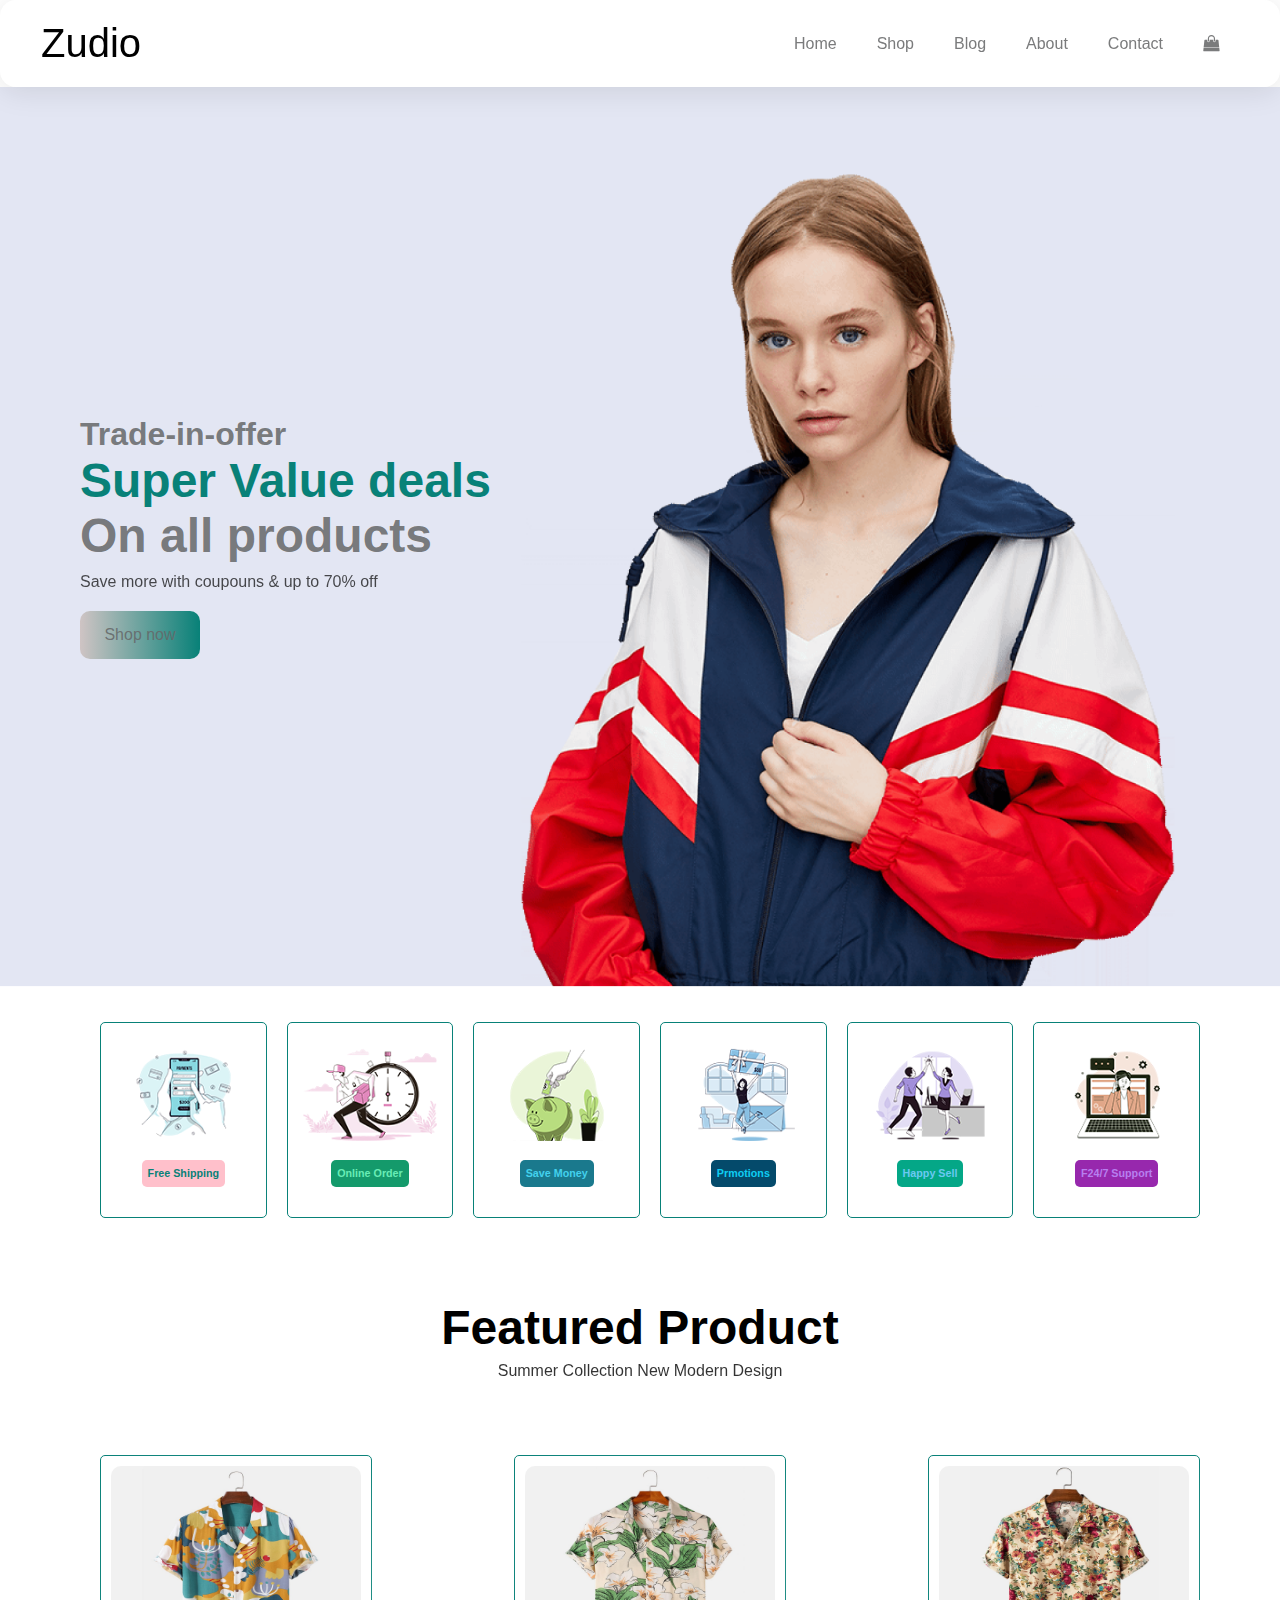
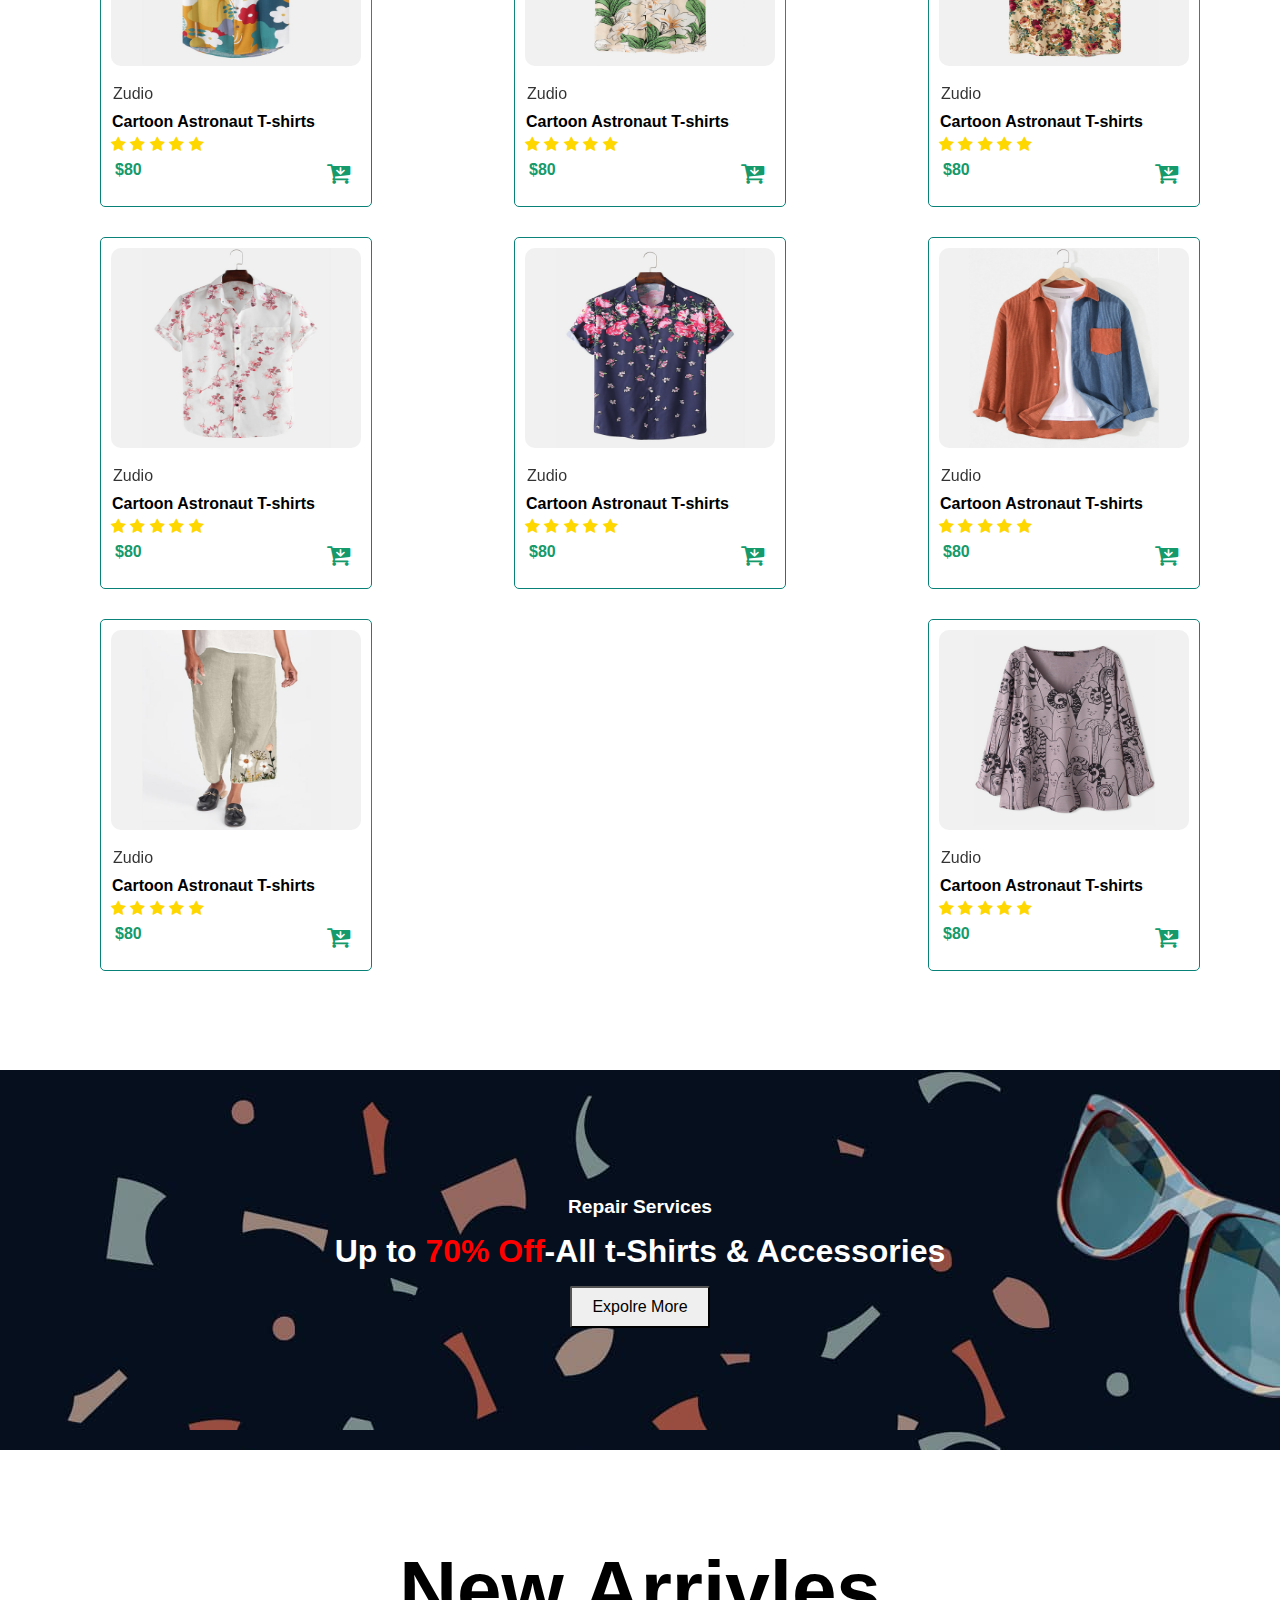
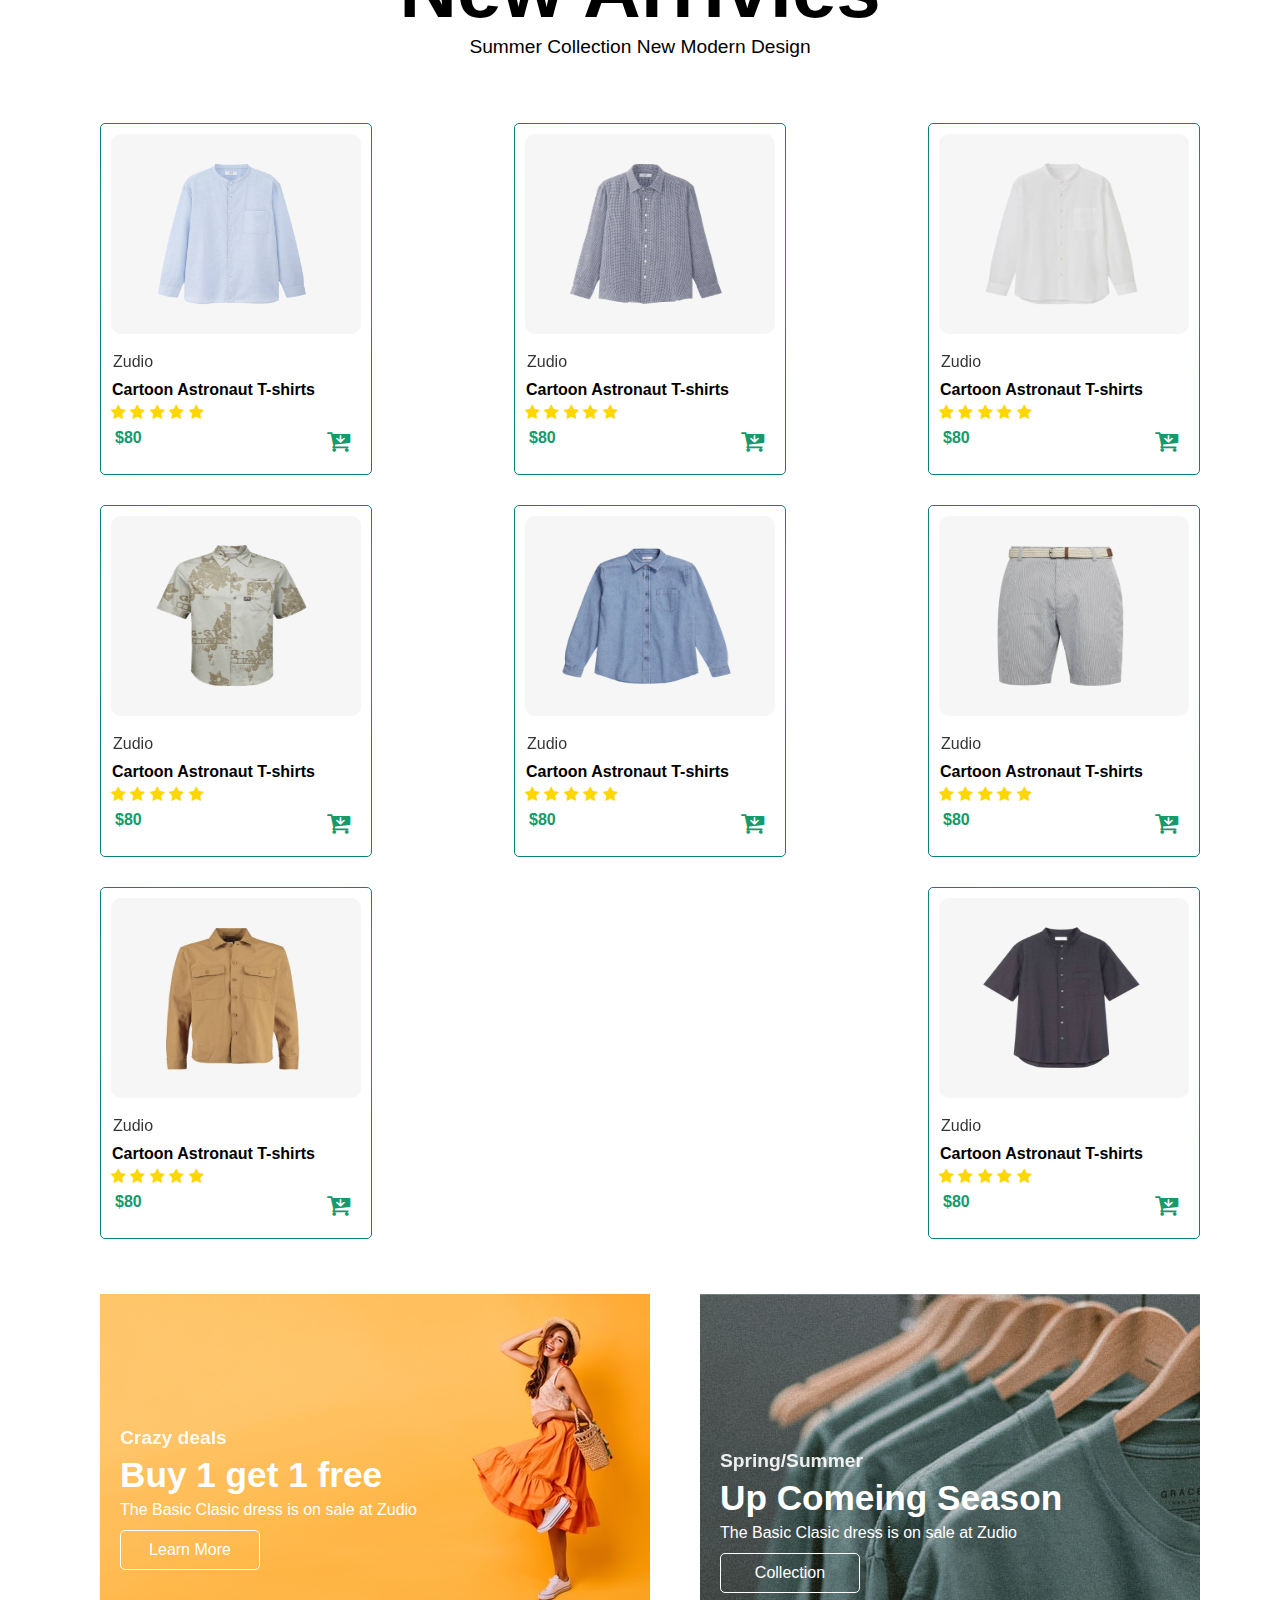
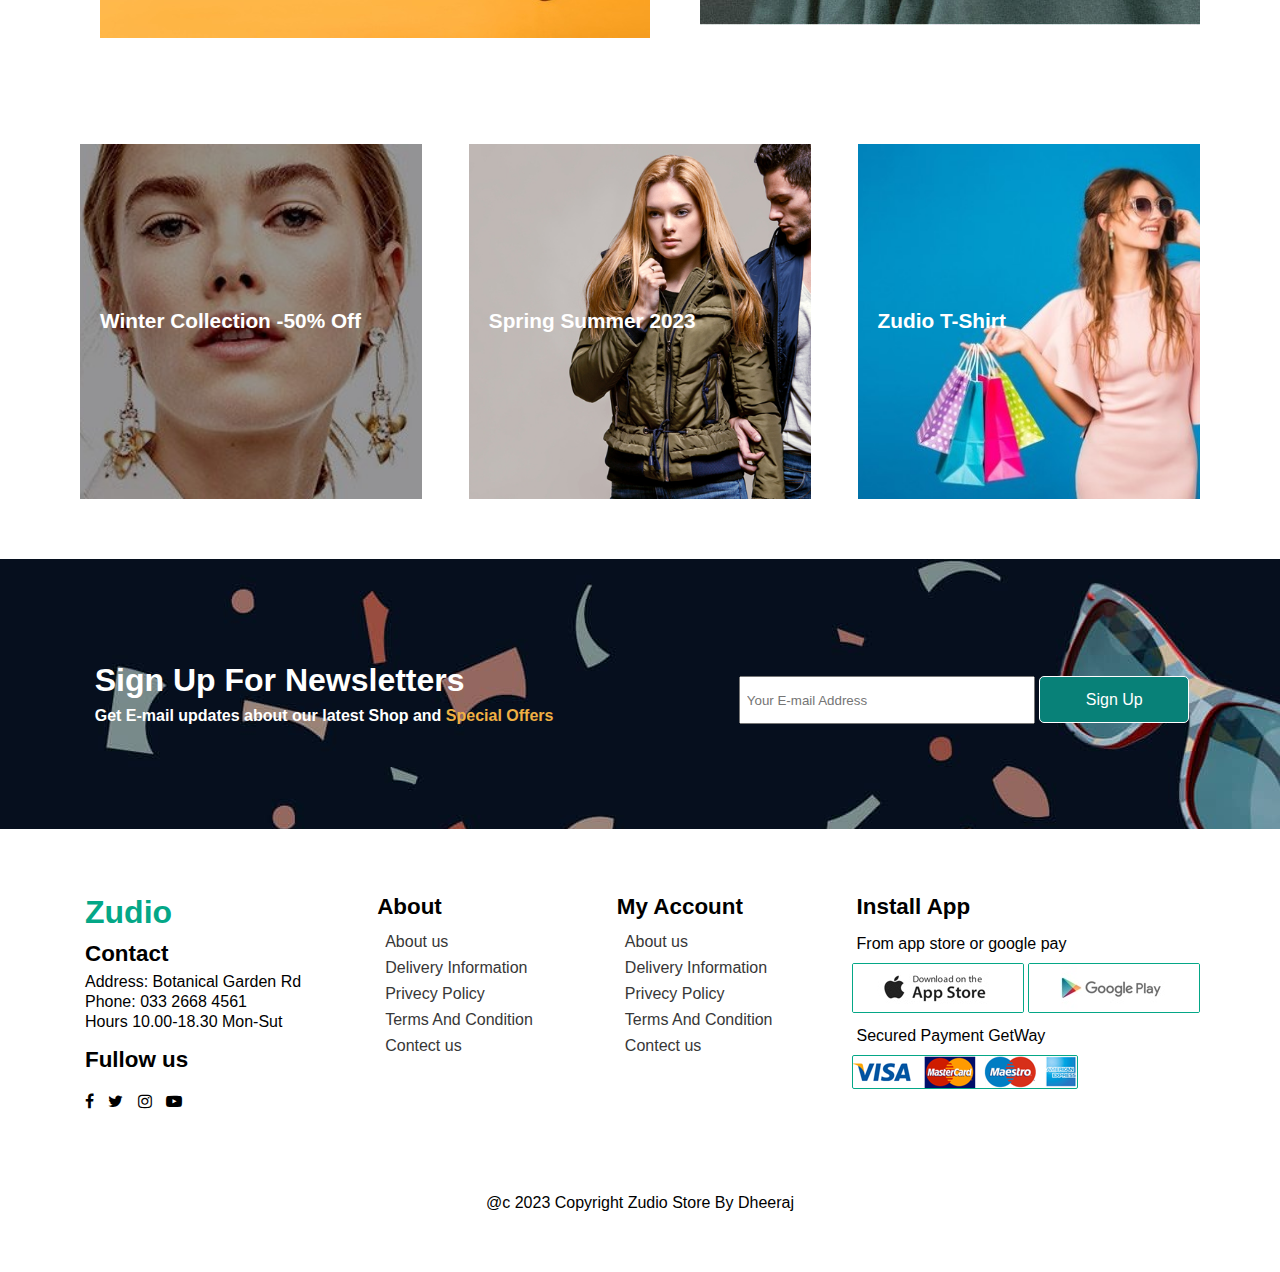
<file: index.html>
<!DOCTYPE html>
<html lang="en">

<head>
    <meta charset="UTF-8">
    <meta http-equiv="X-UA-Compatible" content="IE=edge">
    <meta name="viewport" content="width=device-width, initial-scale=1.0">
    <title>Document</title>
    <link rel='stylesheet' href='https://cdnjs.cloudflare.com/ajax/libs/font-awesome/4.7.0/css/font-awesome.min.css'>
    <link rel="preconnect" href="https://fonts.googleapis.com">
    <link rel="preconnect" href="https://fonts.gstatic.com" crossorigin>
    <link rel="stylesheet" href="Ecome.css">
    <script src="Ecome.js" defer></script>
</head>

<body>
    <section id="header">
        <p class="tag">Zudio</p>
        <div class="nav"  >
            <ol class="menu" id="nav" >
                <li><a href="Ecome.html">Home</a></li>
                <li><a href="Shop.html">Shop</a></li>
                <li><a href="Blog.html">Blog</a></li>
                <li><a href="About.html" id="about">About</a></li>
                <li><a href="contect.html">Contact</a></li>
                <li><a href=""><i id="sho" class='fa fa-shopping-bag'></i></a></li>
               <a href="" id="Close"> <i class='fa fa-close'></i></a>
            </ol>
        </div>
        
     <div class="mobile"><a href="" id="shop"><i class='fa fa-shopping-bag'></i></a>
        <a href=""><i class='fa fa-bars' id="bar"></i></a>
        </div>
    </section>
    <section id="hero">
        <h4 class="hero_sub">Trade-in-offer</h4>
        <h1 class="head">Super Value deals</h1>
        <h1 class="head_1">On all products</h1>
        <p class="save">Save more with coupouns & up to 70% off</p>
        <button> Shop now</button>
    </section>
    <section id="features" class="p">
        <div class="feature_item ">
            <img src="./features/f1.png" alt="">
            <h6>Free Shipping</h6>
        </div>
        <div class="feature_item">
            <img src="./features/f2.png" alt="">
            <h6 class="green">Online Order</h6>
        </div>
        <div class="feature_item">
            <img src="./features/f3.png" alt="">
            <h6 class="blue">Save Money</h6>
        </div>
        <div class="feature_item">
            <img src="./features/f4.png" alt="">
            <h6 class="ligt_blue">Prmotions</h6>
        </div>
        <div class="feature_item">
            <img src="./features/f5.png" alt="">
            <h6 class="light">Happy Sell</h6>
        </div>
        <div class="feature_item">
            <img src="./features/f6.png" alt="">
            <h6 class="dark_green">F24/7 Support</h6>
        </div>
    </section>
    <section id="feature_product" class="p">
        <div class="main_tag">
            <h1>Featured Product</h1>
            <p>Summer Collection New Modern Design</p>
        </div>
    </section>
    <section id="item" class="p">
        <div class="product">
            <img src="./product/f1.jpg" height="200px" alt="">
            <p class="brand">Zudio</p>
            <h5 class="name">Cartoon Astronaut T-shirts</h5>
            <div class="reating">
                <i class='fa fa-star'></i>
                <i class='fa fa-star'></i>
                <i class='fa fa-star'></i>
                <i class='fa fa-star'></i>
                <i class='fa fa-star'></i>
            </div>
            <div class="price_cart">
                <h5>$80</h5>
                <i class='fa fa-cart-arrow-down ' id="p1"></i>
            </div>
        </div>
        <div class="product">
     <img src="./product/f2.jpg" height="200px" alt="">
            <p class="brand">Zudio</p>
            <h5 class="name">Cartoon Astronaut T-shirts</h5>
            <div class="reating">
                <i class='fa fa-star'></i>
                <i class='fa fa-star'></i>
                <i class='fa fa-star'></i>
                <i class='fa fa-star'></i>
                <i class='fa fa-star'></i>
            </div>
            <div class="price_cart">
                <h5>$80</h5>
                <i class='fa fa-cart-arrow-down' id="p2"></i>
            </div>
        </div>
        <div class="product">
            <img src="./product/f3.jpg" height="200px" alt="">
            <p class="brand">Zudio</p>
            <h5 class="name">Cartoon Astronaut T-shirts</h5>
            <div class="reating">
                <i class='fa fa-star'></i>
                <i class='fa fa-star'></i>
                <i class='fa fa-star'></i>
                <i class='fa fa-star'></i>
                <i class='fa fa-star'></i>
            </div>
            <div class="price_cart">
                <h5>$80</h5>
                <i class='fa fa-cart-arrow-down' id="p3"></i>
            </div>
        </div>
        <div class="product">
            <img src="./product/f4.jpg" height="200px" alt="">
            <p class="brand">Zudio</p>
            <h5 class="name">Cartoon Astronaut T-shirts</h5>
            <div class="reating">
                <i class='fa fa-star'></i>
                <i class='fa fa-star'></i>
                <i class='fa fa-star'></i>
                <i class='fa fa-star'></i>
                <i class='fa fa-star'></i>
            </div>
            <div class="price_cart">
                <h5>$80</h5>
                <i class='fa fa-cart-arrow-down' id="p4"></i>
            </div>
        </div>

        <div class="product">
            <img src="./product/f5.jpg" height="200px" alt="">
            <p class="brand">Zudio</p>
            <h5 class="name">Cartoon Astronaut T-shirts</h5>
            <div class="reating">
                <i class='fa fa-star'></i>
                <i class='fa fa-star'></i>
                <i class='fa fa-star'></i>
                <i class='fa fa-star'></i>
                <i class='fa fa-star'></i>
            </div>
            <div class="price_cart">
                <h5>$80</h5>
                <i class='fa fa-cart-arrow-down'></i>
            </div>
        </div>
        <div class="product">
            <img src="./product/f6.jpg" height="200px" alt="">
            <p class="brand">Zudio</p>
            <h5 class="name">Cartoon Astronaut T-shirts</h5>
            <div class="reating">
                <i class='fa fa-star'></i>
                <i class='fa fa-star'></i>
                <i class='fa fa-star'></i>
                <i class='fa fa-star'></i>
                <i class='fa fa-star'></i>
            </div>
            <div class="price_cart">
                <h5>$80</h5>
                <i class='fa fa-cart-arrow-down'></i>
            </div>
        </div>
        </div>
        <div class="product">
            <img src="./product/f7.jpg" height="200px" alt="">
            <p class="brand">Zudio</p>
            <h5 class="name">Cartoon Astronaut T-shirts</h5>
            <div class="reating">
                <i class='fa fa-star'></i>
                <i class='fa fa-star'></i>
                <i class='fa fa-star'></i>
                <i class='fa fa-star'></i>
                <i class='fa fa-star'></i>
            </div>
            <div class="price_cart">
                <h5>$80</h5>
                <i class='fa fa-cart-arrow-down'></i>
            </div>
        </div>
        </div>
        <div class="product">
            <img src="./product/f8.jpg" height="200px" alt="">
            <p class="brand">Zudio</p>
            <h5 class="name">Cartoon Astronaut T-shirts</h5>
            <div class="reating">
                <i class='fa fa-star'></i>
                <i class='fa fa-star'></i>
                <i class='fa fa-star'></i>
                <i class='fa fa-star'></i>
                <i class='fa fa-star'></i>
            </div>
            <div class="price_cart">
                <h5>$80</h5>
                <i class='fa fa-cart-arrow-down'></i>
            </div>
        </div>
    </section>
    <section id="offer">
        <div class="offer">
            <h4>Repair Services</h4>
            <h1>Up to <span class="red">70% Off</span>-All t-Shirts & Accessories</h1>
            <button>Expolre More</button>
        </div>
    </section>
    <div class="arrivel">      <div class="tag"><h1>New Arrivles</h1>
        <p>Summer Collection New Modern Design</p></div></div>
    <section id="new" class="p">
  
        <div class="product">
            <img src="./product/n1.jpg" height="200px" alt="">
            <p class="brand">Zudio</p>
            <h5 class="name">Cartoon Astronaut T-shirts</h5>
            <div class="reating">
                <i class='fa fa-star'></i>
                <i class='fa fa-star'></i>
                <i class='fa fa-star'></i>
                <i class='fa fa-star'></i>
                <i class='fa fa-star'></i>
            </div>
            <div class="price_cart">
                <h5>$80</h5>
                <i class='fa fa-cart-arrow-down'></i>
            </div>
        </div>
        </div>
        <div class="product">
            <img src="./product/n2.jpg" height="200px" alt="">
            <p class="brand">Zudio</p>
            <h5 class="name">Cartoon Astronaut T-shirts</h5>
            <div class="reating">
                <i class='fa fa-star'></i>
                <i class='fa fa-star'></i>
                <i class='fa fa-star'></i>
                <i class='fa fa-star'></i>
                <i class='fa fa-star'></i>
            </div>
            <div class="price_cart">
                <h5>$80</h5>
                <i class='fa fa-cart-arrow-down'></i>
            </div>
        </div>
        </div>
        <div class="product">
            <img src="./product/n3.jpg" height="200px" alt="">
            <p class="brand">Zudio</p>
            <h5 class="name">Cartoon Astronaut T-shirts</h5>
            <div class="reating">
                <i class='fa fa-star'></i>
                <i class='fa fa-star'></i>
                <i class='fa fa-star'></i>
                <i class='fa fa-star'></i>
                <i class='fa fa-star'></i>
            </div>
            <div class="price_cart">
                <h5>$80</h5>
                <i class='fa fa-cart-arrow-down'></i>
            </div>
        </div>
        </div>
        <div class="product">
            <img src="./product/n4.jpg" height="200px" alt="">
            <p class="brand">Zudio</p>
            <h5 class="name">Cartoon Astronaut T-shirts</h5>
            <div class="reating">
                <i class='fa fa-star'></i>
                <i class='fa fa-star'></i>
                <i class='fa fa-star'></i>
                <i class='fa fa-star'></i>
                <i class='fa fa-star'></i>
            </div>
            <div class="price_cart">
                <h5>$80</h5>
                <i class='fa fa-cart-arrow-down'></i>
            </div>
        </div>
        </div>
        <div class="product">
            <img src="./product/n5.jpg" height="200px" alt="">
            <p class="brand">Zudio</p>
            <h5 class="name">Cartoon Astronaut T-shirts</h5>
            <div class="reating">
                <i class='fa fa-star'></i>
                <i class='fa fa-star'></i>
                <i class='fa fa-star'></i>
                <i class='fa fa-star'></i>
                <i class='fa fa-star'></i>
            </div>
            <div class="price_cart">
                <h5>$80</h5>
                <i class='fa fa-cart-arrow-down'></i>
            </div>
        </div>
        </div>
        <div class="product">
            <img src="./product/n6.jpg" height="200px" alt="">
            <p class="brand">Zudio</p>
            <h5 class="name">Cartoon Astronaut T-shirts</h5>
            <div class="reating">
                <i class='fa fa-star'></i>
                <i class='fa fa-star'></i>
                <i class='fa fa-star'></i>
                <i class='fa fa-star'></i>
                <i class='fa fa-star'></i>
            </div>
            <div class="price_cart">
                <h5>$80</h5>
                <i class='fa fa-cart-arrow-down'></i>
            </div>
        </div>
        </div>
        <div class="product">
            <img src="./product/n7.jpg" height="200px" alt="">
            <p class="brand">Zudio</p>
            <h5 class="name">Cartoon Astronaut T-shirts</h5>
            <div class="reating">
                <i class='fa fa-star'></i>
                <i class='fa fa-star'></i>
                <i class='fa fa-star'></i>
                <i class='fa fa-star'></i>
                <i class='fa fa-star'></i>
            </div>
            <div class="price_cart">
                <h5>$80</h5>
                <i class='fa fa-cart-arrow-down'></i>
            </div>
        </div>
        </div>
        <div class="product">
            <img src="./product/n8.jpg" height="200px" alt="">
            <p class="brand">Zudio</p>
            <h5 class="name">Cartoon Astronaut T-shirts</h5>
            <div class="reating">
                <i class='fa fa-star'></i>
                <i class='fa fa-star'></i>
                <i class='fa fa-star'></i>
                <i class='fa fa-star'></i>
                <i class='fa fa-star'></i>
            </div>
            <div class="price_cart">
                <h5>$80</h5>
                <i class='fa fa-cart-arrow-down'></i>
            </div>
        </div>
        </div>
    </section>
    <section id="action" class="p">
        <div class="item">
            <div class="item_1">
                <h4>Crazy deals</h4>
                <h1>Buy 1 get 1 free</h1>
                <p>The Basic Clasic dress is on sale at Zudio</p>
                <button>Learn More</button>
            </div>
            <div class="item_2">
                <h4>Spring/Summer</h4>
                <h1>Up Comeing Season</h1>
                <p>The Basic Clasic dress is on sale at Zudio</p>
                <button>Collection</button>
            </div>
        </div>
        <div class="item_">
            <div class="item__1">
                <h4>Winter Collection -50% Off</h4>

            </div>
            <div class="item__2">
                <h4>Spring Summer 2023</h4>
            </div>
            <div class="item__3">
                <h4>Zudio T-Shirt</h4>
            </div>
        </div>
    </section>
    <section id="new_staler" >
        <div class="setler">
            <div class="su_1">
            <h1>Sign Up For Newsletters</h1>
            <h5>
        Get E-mail updates about our latest Shop and <span class="spa">Special Offers</span>
            </h5>
        </div>
            <div class="su_2">
            <input type="text" placeholder="Your E-mail Address">
            <button>Sign Up</button>
        </div>
        </div>
    </section>
    <section id="Footer" class="p">
        <div class="contect">
            <h1>Zudio</h1>
            <h3>Contact</h3>
           <p>Address: Botanical Garden Rd</p>
           <p>Phone: 033 2668 4561</p>
           <p>Hours 10.00-18.30 Mon-Sut</p>
           <h2>Fullow us</h2>
           <div>
            <i class='fa fa-facebook'></i>
            <i class='fa fa-twitter'></i>
            <i class='fa fa-instagram'></i>
            <i class='fa fa-youtube-play'></i>
           </div>
        </div>
        <div class="about">
            <h3>About</h3>
            <ul>
                <li><a href="">About us</a></li>
                <li><a href="">Delivery Information</a></li>
                <li><a href="">Privecy Policy</a></li>
                <li><a href="">Terms And Condition</a></li>
                <li><a href="">Contect us</a></li>
            </ul>
        </div>
        <div class="My Account">
            <h3>My Account</h3>
            <ul>
                <li><a href="">About us</a></li>
                <li><a href="">Delivery Information</a></li>
                <li><a href="">Privecy Policy</a></li>
                <li><a href="">Terms And Condition</a></li>
                <li><a href="">Contect us</a></li>
            </ul>
        </div>
        <div class="install">
            <h3>Install App</h3>
            <p>From app store or google pay</p>
            <img src="./Pay/app.jpg" alt="">
            <img src="./Pay/play.jpg" alt="">
            <p>Secured Payment GetWay</p>
            <img src="./Pay/pay.png" alt="">
        </div>
    </section>
    <div class="copy">
        <p> @c 2023 Copyright Zudio Store By Dheeraj</p>
    </div>
</body>

</html>
</file>
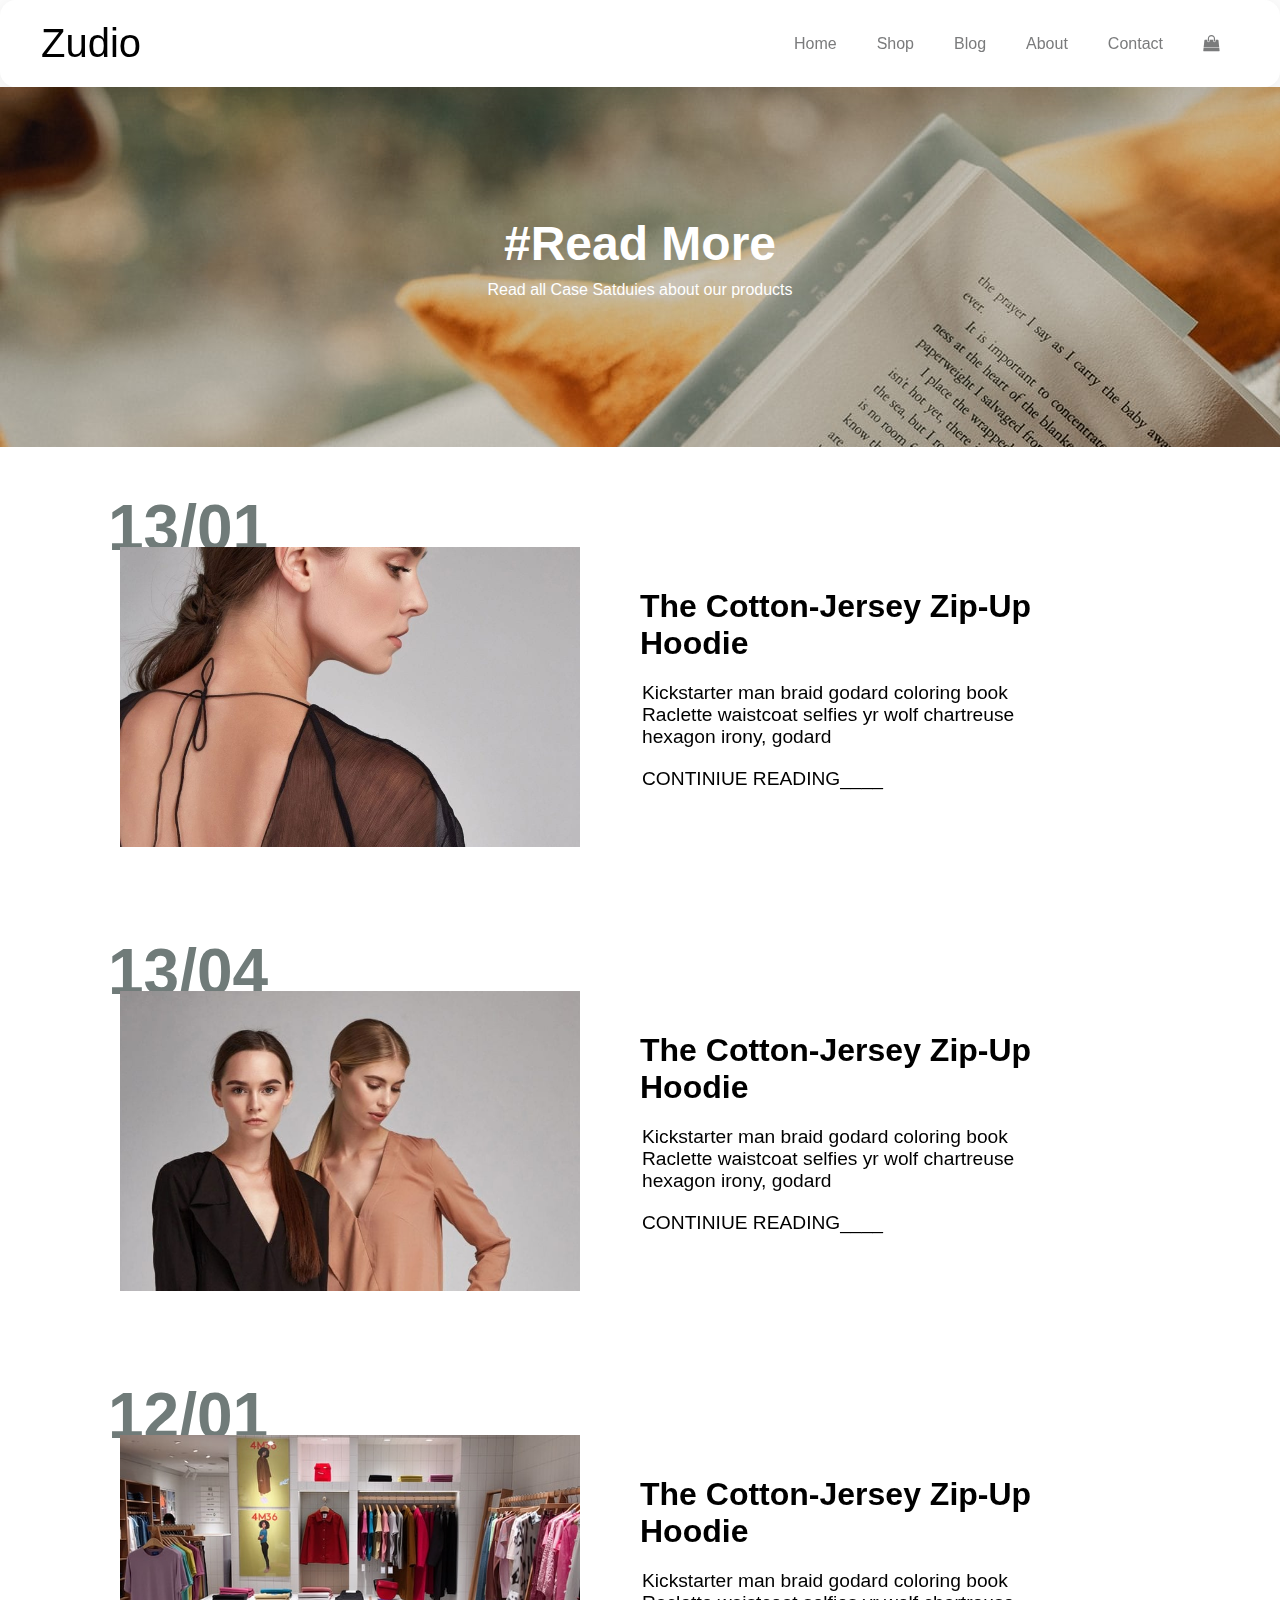
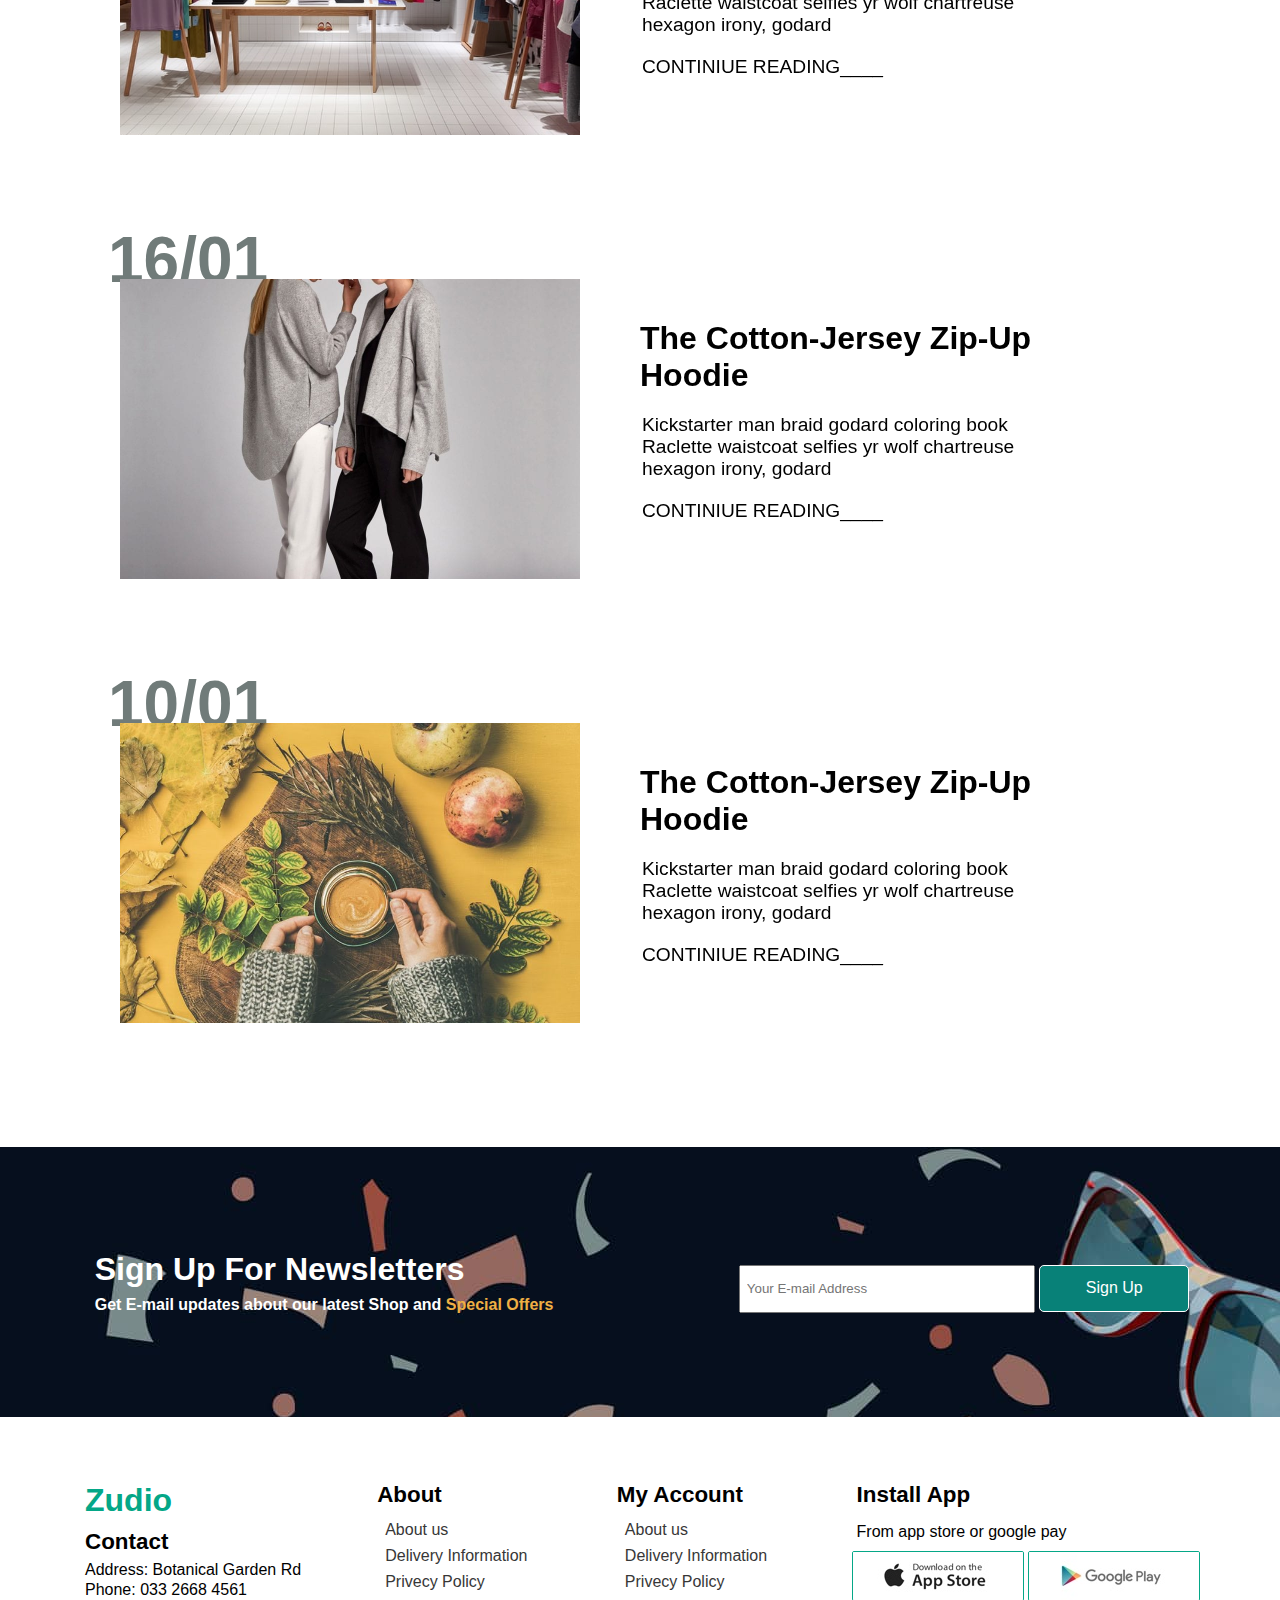
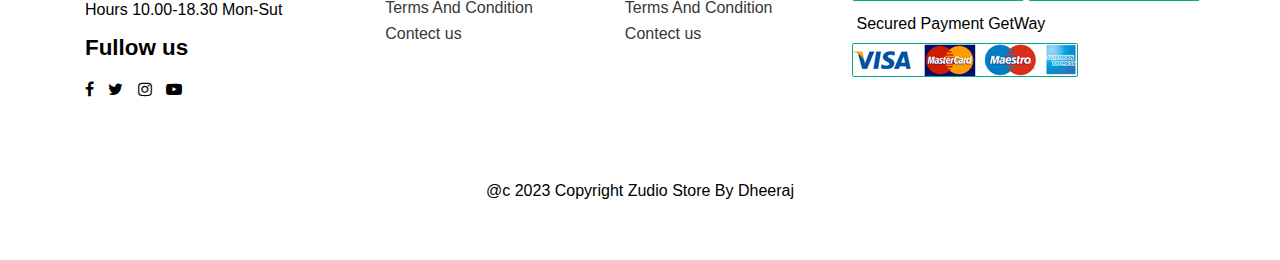
<file: Blog.html>
<!DOCTYPE html>
<html lang="en">

<head>
    <meta charset="UTF-8">
    <meta http-equiv="X-UA-Compatible" content="IE=edge">
    <meta name="viewport" content="width=device-width, initial-scale=1.0">
    <title>Document</title>
    <link rel='stylesheet' href='https://cdnjs.cloudflare.com/ajax/libs/font-awesome/4.7.0/css/font-awesome.min.css'>
    <link rel="preconnect" href="https://fonts.googleapis.com">
    <link rel="preconnect" href="https://fonts.gstatic.com" crossorigin>
    <link rel="stylesheet" href="Ecome.css">
    <script src="Ecome.js" defer></script>
    <link rel="stylesheet" href="Shop.css">
    <link rel="stylesheet" href="Item.css">
  <script src="Item.js" defer></script>
  <link rel="stylesheet" href="Blog.css">
</head>

<body>
    <section id="header" class="p">
        <p class="tag">Zudio</p>
        <div class="nav"  >
            <ol class="menu" id="nav" >
                <li><a href="index.html">Home</a></li>
                <li><a href="Shop.html">Shop</a></li>
                <li><a href="Blog.html">Blog</a></li>
                <li><a href="About.html" id="about">About</a></li>
                <li><a href="contect.html">Contact</a></li>
                <li><a href=""><i id="sho" class='fa fa-shopping-bag'></i></a></li>
               <a href="" id="Close"> <i class='fa fa-close'></i></a>
            </ol>
        </div>
        
     <div class="mobile"><a href="" id="shop"><i class='fa fa-shopping-bag'></i></a>
        <a href=""><i class='fa fa-bars' id="bar"></i></a>
        </div>
    </section>
    <section id="hero_sh">
        <h1 class="head_1">#Read More</h1>
       <p class="save">Read all Case Satduies about our products</p>   
   </section>
  <section id="blog" class="p">
    <div class="blog-box">
   
<div class="img">
    <img src="./Blog/b1 (1).jpg" alt="">
</div>
<div class="details">
    <h2>The Cotton-Jersey Zip-Up Hoodie</h2>
    <p>Kickstarter man braid godard coloring book <br> Raclette waistcoat selfies yr wolf chartreuse <br> hexagon irony,
godard</p>
<a href="">CONTINIUE READING____</a>
</div>
<h3>13/01</h3>
    </div>
    <div class="blog-box">
   
        <div class="img">
            <img src="./Blog/b2.jpg" alt="">
        </div>
        <div class="details">
            <h2>The Cotton-Jersey Zip-Up Hoodie</h2>
            <p>Kickstarter man braid godard coloring book <br> Raclette waistcoat selfies yr wolf chartreuse <br> hexagon irony,
        godard</p>
        <a href="">CONTINIUE READING____</a>
        </div>
        <h3>13/04</h3>
            </div>
            <div class="blog-box">
   
                <div class="img">
                    <img src="./Blog/b3.jpg" alt="">
                </div>
                <div class="details">
                    <h2>The Cotton-Jersey Zip-Up Hoodie</h2>
                    <p>Kickstarter man braid godard coloring book <br> Raclette waistcoat selfies yr wolf chartreuse <br> hexagon irony,
                godard</p>
                <a href="">CONTINIUE READING____</a>
                </div>
                <h3>12/01</h3>
                    </div>
                    <div class="blog-box">
   
                        <div class="img">
                            <img src="./Blog/b4.jpg" alt="">
                        </div>
                        <div class="details">
                            <h2>The Cotton-Jersey Zip-Up Hoodie</h2>
                            <p>Kickstarter man braid godard coloring book <br> Raclette waistcoat selfies yr wolf chartreuse <br> hexagon irony,
                        godard</p>
                        <a href="">CONTINIUE READING____</a>
                        </div>
                        <h3>16/01</h3>
                            </div>
                            <div class="blog-box">
   
                                <div class="img">
                                    <img src="./Blog/b6.jpg" alt="">
                                </div>
                                <div class="details">
                                    <h2>The Cotton-Jersey Zip-Up Hoodie</h2>
                                    <p>Kickstarter man braid godard coloring book <br> Raclette waistcoat selfies yr wolf chartreuse <br> hexagon irony,
                                godard</p>
                                <a href="">CONTINIUE READING____</a>
                                </div>
                                <h3>10/01</h3>
                                    </div>
  </section>
  
   
    </section>
    <section id="new_staler" >
        <div class="setler">
            <div class="su_1">
            <h1>Sign Up For Newsletters</h1>
            <h5>
        Get E-mail updates about our latest Shop and <span class="spa">Special Offers</span>
            </h5>
        </div>
            <div class="su_2">
            <input type="text" placeholder="Your E-mail Address">
            <button>Sign Up</button>
        </div>
        </div>
    </section>
    <section id="Footer" class="p">
        <div class="contect">
            <h1>Zudio</h1>
            <h3>Contact</h3>
           <p>Address: Botanical Garden Rd</p>
           <p>Phone: 033 2668 4561</p>
           <p>Hours 10.00-18.30 Mon-Sut</p>
           <h2>Fullow us</h2>
           <div>
            <i class='fa fa-facebook'></i>
            <i class='fa fa-twitter'></i>
            <i class='fa fa-instagram'></i>
            <i class='fa fa-youtube-play'></i>
           </div>
        </div>
        <div class="about">
            <h3>About</h3>
            <ul>
                <li><a href="">About us</a></li>
                <li><a href="">Delivery Information</a></li>
                <li><a href="">Privecy Policy</a></li>
                <li><a href="">Terms And Condition</a></li>
                <li><a href="">Contect us</a></li>
            </ul>
        </div>
        <div class="My Account">
            <h3>My Account</h3>
            <ul>
                <li><a href="">About us</a></li>
                <li><a href="">Delivery Information</a></li>
                <li><a href="">Privecy Policy</a></li>
                <li><a href="">Terms And Condition</a></li>
                <li><a href="">Contect us</a></li>
            </ul>
        </div>
        <div class="install">
            <h3>Install App</h3>
            <p>From app store or google pay</p>
            <img src="./Pay/app.jpg" alt="">
            <img src="./Pay/play.jpg" alt="">
            <p>Secured Payment GetWay</p>
            <img src="./Pay/pay.png" alt="">
        </div>
    </section>
    <div class="copy">
        <p> @c 2023 Copyright Zudio Store By Dheeraj</p>
    </div>
</body>

</html>
</file>
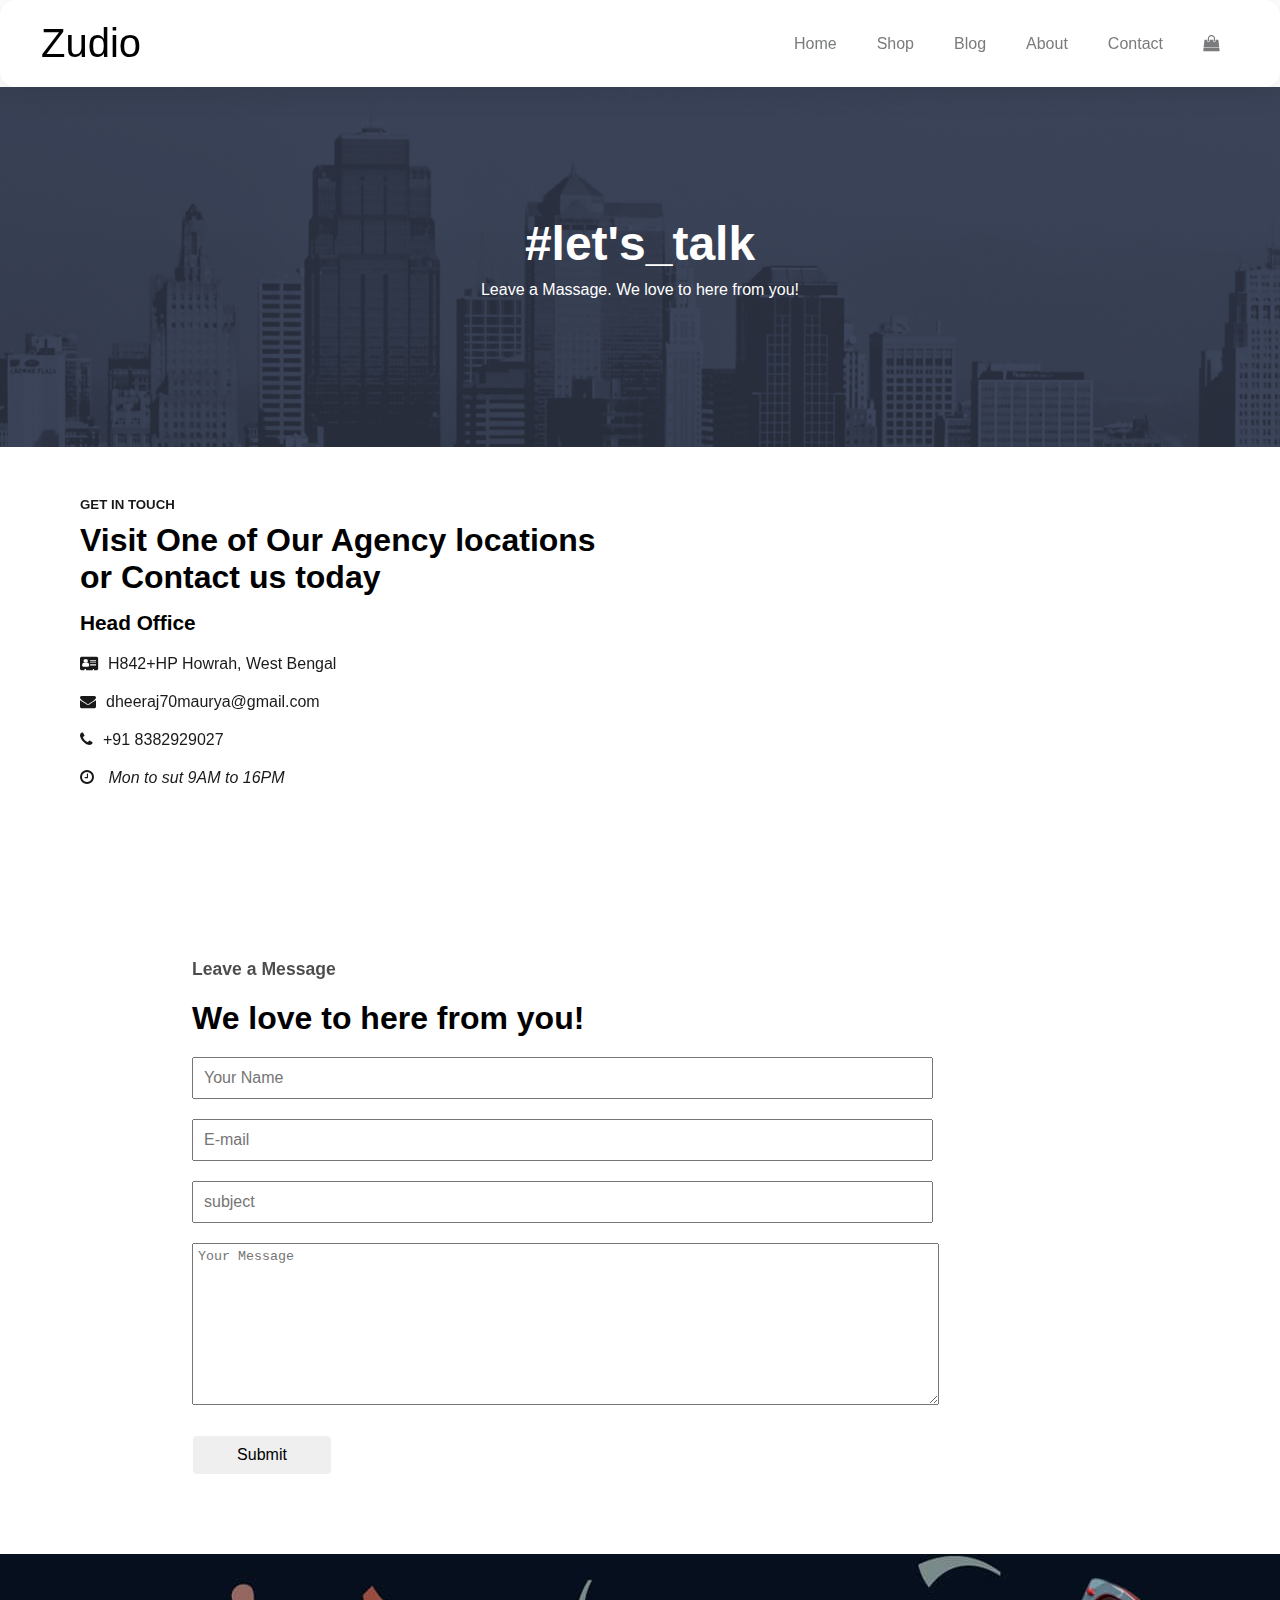
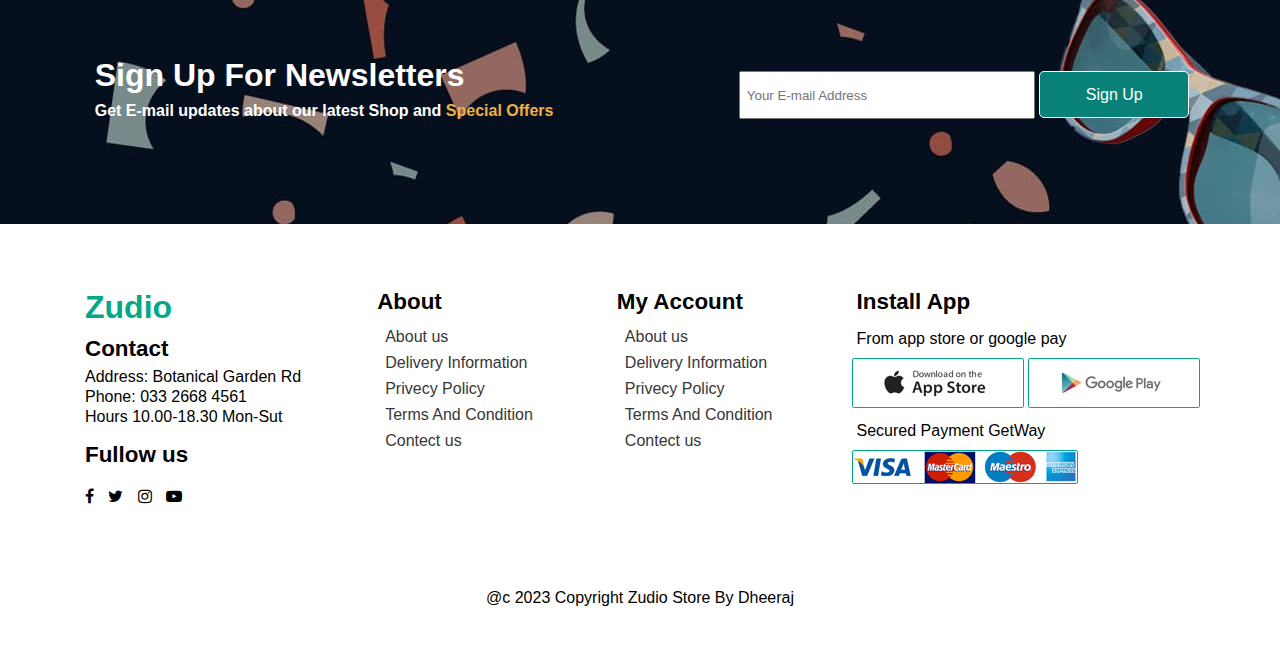
<file: contect.html>
<!DOCTYPE html>
<html lang="en">

<head>
    <meta charset="UTF-8">
    <meta http-equiv="X-UA-Compatible" content="IE=edge">
    <meta name="viewport" content="width=device-width, initial-scale=1.0">
    <title>Document</title>
    <link rel='stylesheet' href='https://cdnjs.cloudflare.com/ajax/libs/font-awesome/4.7.0/css/font-awesome.min.css'>
    <link rel="preconnect" href="https://fonts.googleapis.com">
    <link rel="preconnect" href="https://fonts.gstatic.com" crossorigin>
    <link rel="stylesheet" href="Ecome.css">
    <script src="Ecome.js" defer></script>
    <link rel="stylesheet" href="Shop.css">
    <link rel="stylesheet" href="Item.css">
  <script src="Item.js" defer></script>
  <link rel="stylesheet" href="Blog.css">
  <link rel="stylesheet" href="About.css">
  <link rel="stylesheet" href="contect.css">
</head>

<body>
    <section id="header" class="p">
        <p class="tag">Zudio</p>
        <div class="nav"  >
            <ol class="menu" id="nav" >
                <li><a href="index.html">Home</a></li>
                <li><a href="Shop.html">Shop</a></li>
                <li><a href="Blog.html">Blog</a></li>
                <li><a href="About.html" id="about">About</a></li>
                <li><a href="contect.html">Contact</a></li>
                <li><a href=""><i id="sho" class='fa fa-shopping-bag'></i></a></li>
               <a href="" id="Close"> <i class='fa fa-close'></i></a>
            </ol>
        </div>
        
     <div class="mobile"><a href="" id="shop"><i class='fa fa-shopping-bag'></i></a>
        <a href=""><i class='fa fa-bars' id="bar"></i></a>
        </div>
    </section>
    <section id="hero_sh">
        <h1 class="head_1">#let's_talk</h1>
       <p class="save">Leave a Massage. We love to here from you! </p>  
   </section>
<section id="address" class="p">
    <div class="address">
        <h5>GET IN TOUCH</h5>
        <h2>Visit One of Our Agency locations or Contact us today</h2>
        <h4>Head Office</h4>
        <p><i class='fa fa-address-card'></i>H842+HP Howrah, West Bengal</p>
        <p><i class='fa fa-envelope'></i>dheeraj70maurya@gmail.com</p>
        <p><i class='fa fa-phone'></i>+91 8382929027</p>
        <p><i><i class='fa fa-clock-o'></i> Mon to sut 9AM to 16PM</i></p>
    </div>
    <div class="map">
        <iframe src="https://www.google.com/maps/embed?pb=!1m18!1m12!1m3!1d3684.6061747587337!2d88.29962631488189!3d22.55642088519114!2m3!1f0!2f0!3f0!3m2!1i1024!2i768!4f13.1!3m3!1m2!1s0x3a0279ca2a2e844b%3A0x7c7bb502cb8b05b5!2sIndian%20Institute%20of%20Engineering%20Science%20and%20Technology%2C%20Shibpur!5e0!3m2!1sen!2sin!4v1680841460481!5m2!1sen!2sin" width="600" height="400" style="border:0;" allowfullscreen="" loading="lazy" referrerpolicy="no-referrer-when-downgrade"></iframe>
    </div>
</section>
<section id="message" class="p">
    <div class="ms">
<h4>Leave a Message</h4>
<h1>We love to here from you!</h1>
    <div class="name"><input type="text" placeholder="Your Name"></div>
    <div class="E-mail"><input type="text" name="" id="" placeholder="E-mail"></div>
    <div class="subject"><input type="text" placeholder="subject"></div>
    <div class="message"><textarea name="" id="" cols="30" rows="10" placeholder="Your Message"></textarea></div>
        <button>Submit</button>
<div>
</div>


</section>
    </section>
    <section id="new_staler" >
        <div class="setler">
            <div class="su_1">
            <h1>Sign Up For Newsletters</h1>
            <h5>
        Get E-mail updates about our latest Shop and <span class="spa">Special Offers</span>
            </h5>
        </div>
            <div class="su_2">
            <input type="text" placeholder="Your E-mail Address">
            <button>Sign Up</button>
        </div>
        </div>
    </section>
    <section id="Footer" class="p">
        <div class="contect">
            <h1>Zudio</h1>
            <h3>Contact</h3>
           <p>Address: Botanical Garden Rd</p>
           <p>Phone: 033 2668 4561</p>
           <p>Hours 10.00-18.30 Mon-Sut</p>
           <h2>Fullow us</h2>
           <div>
            <i class='fa fa-facebook'></i>
            <i class='fa fa-twitter'></i>
            <i class='fa fa-instagram'></i>
            <i class='fa fa-youtube-play'></i>
           </div>
        </div>
        <div class="about">
            <h3>About</h3>
            <ul>
                <li><a href="">About us</a></li>
                <li><a href="">Delivery Information</a></li>
                <li><a href="">Privecy Policy</a></li>
                <li><a href="">Terms And Condition</a></li>
                <li><a href="">Contect us</a></li>
            </ul>
        </div>
        <div class="My Account">
            <h3>My Account</h3>
            <ul>
                <li><a href="">About us</a></li>
                <li><a href="">Delivery Information</a></li>
                <li><a href="">Privecy Policy</a></li>
                <li><a href="">Terms And Condition</a></li>
                <li><a href="">Contect us</a></li>
            </ul>
        </div>
        <div class="install">
            <h3>Install App</h3>
            <p>From app store or google pay</p>
            <img src="./Pay/app.jpg" alt="">
            <img src="./Pay/play.jpg" alt="">
            <p>Secured Payment GetWay</p>
            <img src="./Pay/pay.png" alt="">
        </div>
    </section>
    <div class="copy">
        <p> @c 2023 Copyright Zudio Store By Dheeraj</p>
    </div>
</body>

</html>
</file>
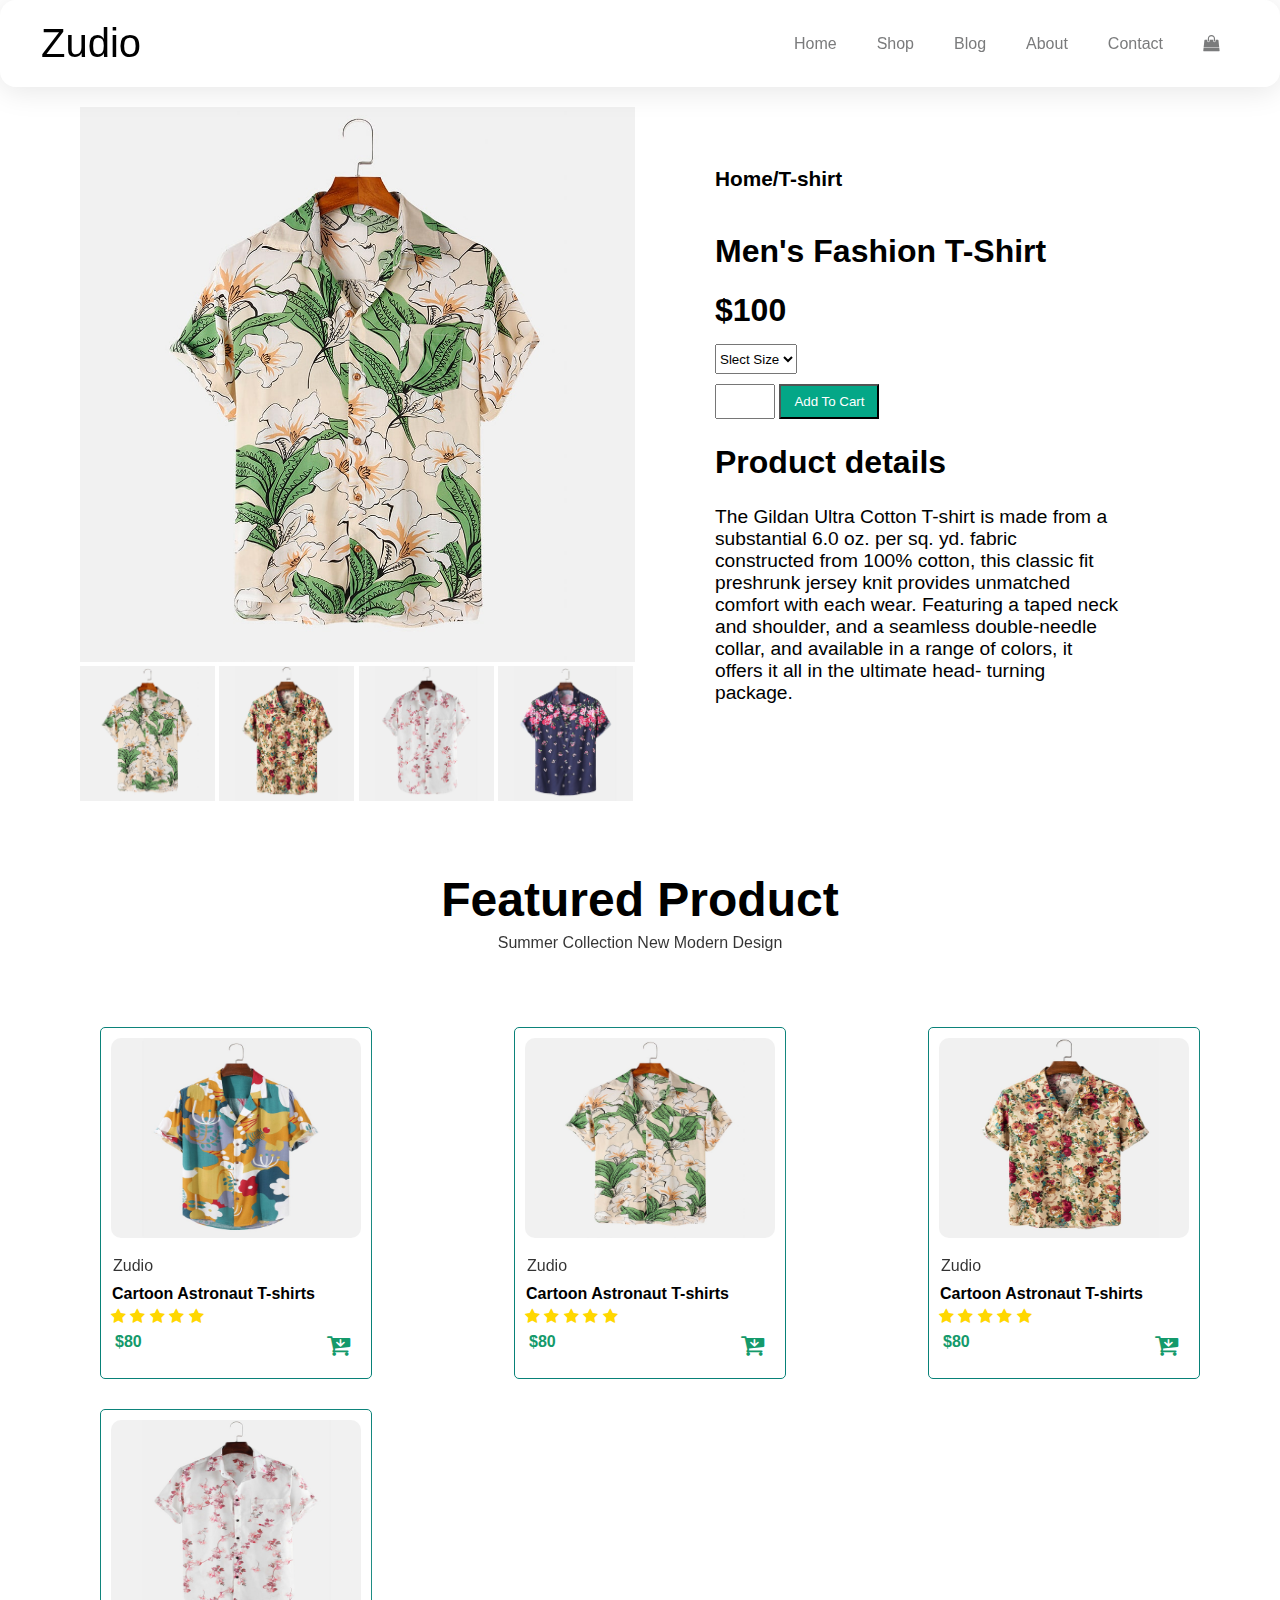
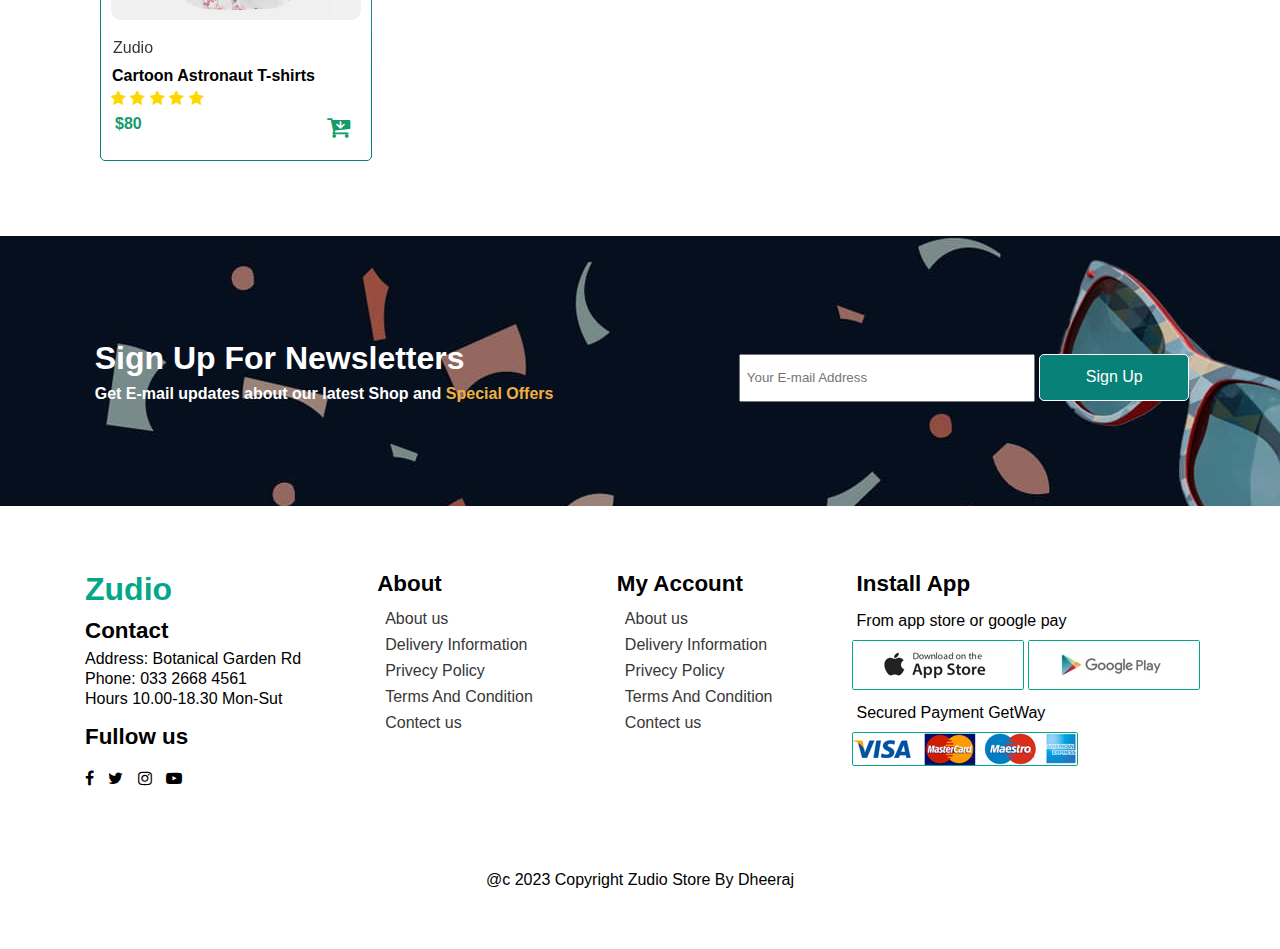
<file: Item.html>
<!DOCTYPE html>
<html lang="en">

<head>
    <meta charset="UTF-8">
    <meta http-equiv="X-UA-Compatible" content="IE=edge">
    <meta name="viewport" content="width=device-width, initial-scale=1.0">
    <title>Document</title>
    <link rel='stylesheet' href='https://cdnjs.cloudflare.com/ajax/libs/font-awesome/4.7.0/css/font-awesome.min.css'>
    <link rel="preconnect" href="https://fonts.googleapis.com">
    <link rel="preconnect" href="https://fonts.gstatic.com" crossorigin>
    <link rel="stylesheet" href="Ecome.css">
    <script src="Ecome.js" defer></script>
    <link rel="stylesheet" href="Shop.css">
    <link rel="stylesheet" href="Item.css">
  <script src="Item.js" defer></script>
</head>

<body>
    <section id="header" class="p">
        <p class="tag">Zudio</p>
        <div class="nav"  >
            <ol class="menu" id="nav" >
                <li><a href="index.html">Home</a></li>
                <li><a href="Shop.html">Shop</a></li>
                <li><a href="Blog.html">Blog</a></li>
                <li><a href="About.html" id="about">About</a></li>
                <li><a href="contect.html">Contact</a></li>
                <li><a href=""><i id="sho" class='fa fa-shopping-bag'></i></a></li>
               <a href="" id="Close"> <i class='fa fa-close'></i></a>
            </ol>
        </div>
        
     <div class="mobile"><a href="" id="shop"><i class='fa fa-shopping-bag'></i></a>
        <a href=""><i class='fa fa-bars' id="bar"></i></a>
        </div>
    </section>
<section id="item_details" class="p">
    <div class="imgaes">
        <img src="./product/f2.jpg" height="555px" alt="" id="i1">
        <div class="lists">
            <img src="./product/f2.jpg" height="135px" alt="" id="i2">
            <img src="./product/f3.jpg" height="135px" alt="" id="i3">
            <img src="./product/f4.jpg" height="135px" alt="" id="i4">
            <img src="./product/f5.jpg" height="135px" alt="" id="i5">
        </div>
    </div>
    <div class="detai p">
        <h5>Home/T-shirt</h5>
        <h3>Men's Fashion T-Shirt</h3>
        <h2>$100</h2>
      <select name="" id="Size">
        <option value="">Slect Size</option>
        <option value="S">S</option>
        <option value="M">M</option>
        <option value="L">L</option>
        <option value="XL">XL</option>

      </select>
      <input type="text" id="how_Much"> <input type="button" value="Add To Cart" id="Cart">
      <h2 id="pro">Product details</h2>
      <p class="Product_details">The Gildan Ultra Cotton T-shirt is made from a substantial 6.0 oz. per sq. yd. fabric constructed from 100% cotton, this classic fit preshrunk jersey knit provides unmatched comfort with each wear. Featuring a taped neck and shoulder, and a seamless double-needle collar, and available in a range of colors, it offers it all in the ultimate head- turning package.</p>
    </div>
</section>

    <section id="feature_product" class="p">
        <div class="main_tag">
            <h1>Featured Product</h1>
            <p>Summer Collection New Modern Design</p>
        </div>
    </section>
   
    <section id="item" class="p">
        <div class="product">
           <a href=""><img src="./product/f1.jpg" height="200px" alt=""> </a> 
            <p class="brand">Zudio</p>
            <h5 class="name">Cartoon Astronaut T-shirts</h5>
            <div class="reating">
                <i class='fa fa-star'></i>
                <i class='fa fa-star'></i>
                <i class='fa fa-star'></i>
                <i class='fa fa-star'></i>
                <i class='fa fa-star'></i>
            </div>
            <div class="price_cart">
                <h5>$80</h5>
                <i class='fa fa-cart-arrow-down'></i>
            </div>
        </div>
        <div class="product">
            <img src="./product/f2.jpg" height="200px" alt="">
            <p class="brand">Zudio</p>
            <h5 class="name">Cartoon Astronaut T-shirts</h5>
            <div class="reating">
                <i class='fa fa-star'></i>
                <i class='fa fa-star'></i>
                <i class='fa fa-star'></i>
                <i class='fa fa-star'></i>
                <i class='fa fa-star'></i>
            </div>
            <div class="price_cart">
                <h5>$80</h5>
                <i class='fa fa-cart-arrow-down'></i>
            </div>
        </div>
        <div class="product">
            <img src="./product/f3.jpg" height="200px" alt="">
            <p class="brand">Zudio</p>
            <h5 class="name">Cartoon Astronaut T-shirts</h5>
            <div class="reating">
                <i class='fa fa-star'></i>
                <i class='fa fa-star'></i>
                <i class='fa fa-star'></i>
                <i class='fa fa-star'></i>
                <i class='fa fa-star'></i>
            </div>
            <div class="price_cart">
                <h5>$80</h5>
                <i class='fa fa-cart-arrow-down'></i>
            </div>
        </div>
        <div class="product">
            <img src="./product/f4.jpg" height="200px" alt="">
            <p class="brand">Zudio</p>
            <h5 class="name">Cartoon Astronaut T-shirts</h5>
            <div class="reating">
                <i class='fa fa-star'></i>
                <i class='fa fa-star'></i>
                <i class='fa fa-star'></i>
                <i class='fa fa-star'></i>
                <i class='fa fa-star'></i>
            </div>
            <div class="price_cart">
                <h5>$80</h5>
                <i class='fa fa-cart-arrow-down'></i>
            </div>
        </div>

       
    </section>
    
    <section id="new_staler" >
        <div class="setler">
            <div class="su_1">
            <h1>Sign Up For Newsletters</h1>
            <h5>
        Get E-mail updates about our latest Shop and <span class="spa">Special Offers</span>
            </h5>
        </div>
            <div class="su_2">
            <input type="text" placeholder="Your E-mail Address">
            <button>Sign Up</button>
        </div>
        </div>
    </section>
    <section id="Footer" class="p">
        <div class="contect">
            <h1>Zudio</h1>
            <h3>Contact</h3>
           <p>Address: Botanical Garden Rd</p>
           <p>Phone: 033 2668 4561</p>
           <p>Hours 10.00-18.30 Mon-Sut</p>
           <h2>Fullow us</h2>
           <div>
            <i class='fa fa-facebook'></i>
            <i class='fa fa-twitter'></i>
            <i class='fa fa-instagram'></i>
            <i class='fa fa-youtube-play'></i>
           </div>
        </div>
        <div class="about">
            <h3>About</h3>
            <ul>
                <li><a href="">About us</a></li>
                <li><a href="">Delivery Information</a></li>
                <li><a href="">Privecy Policy</a></li>
                <li><a href="">Terms And Condition</a></li>
                <li><a href="">Contect us</a></li>
            </ul>
        </div>
        <div class="My Account">
            <h3>My Account</h3>
            <ul>
                <li><a href="">About us</a></li>
                <li><a href="">Delivery Information</a></li>
                <li><a href="">Privecy Policy</a></li>
                <li><a href="">Terms And Condition</a></li>
                <li><a href="">Contect us</a></li>
            </ul>
        </div>
        <div class="install">
            <h3>Install App</h3>
            <p>From app store or google pay</p>
            <img src="./Pay/app.jpg" alt="">
            <img src="./Pay/play.jpg" alt="">
            <p>Secured Payment GetWay</p>
            <img src="./Pay/pay.png" alt="">
        </div>
    </section>
    <div class="copy">
        <p> @c 2023 Copyright Zudio Store By Dheeraj</p>
    </div>
</body>

</html>
</file>
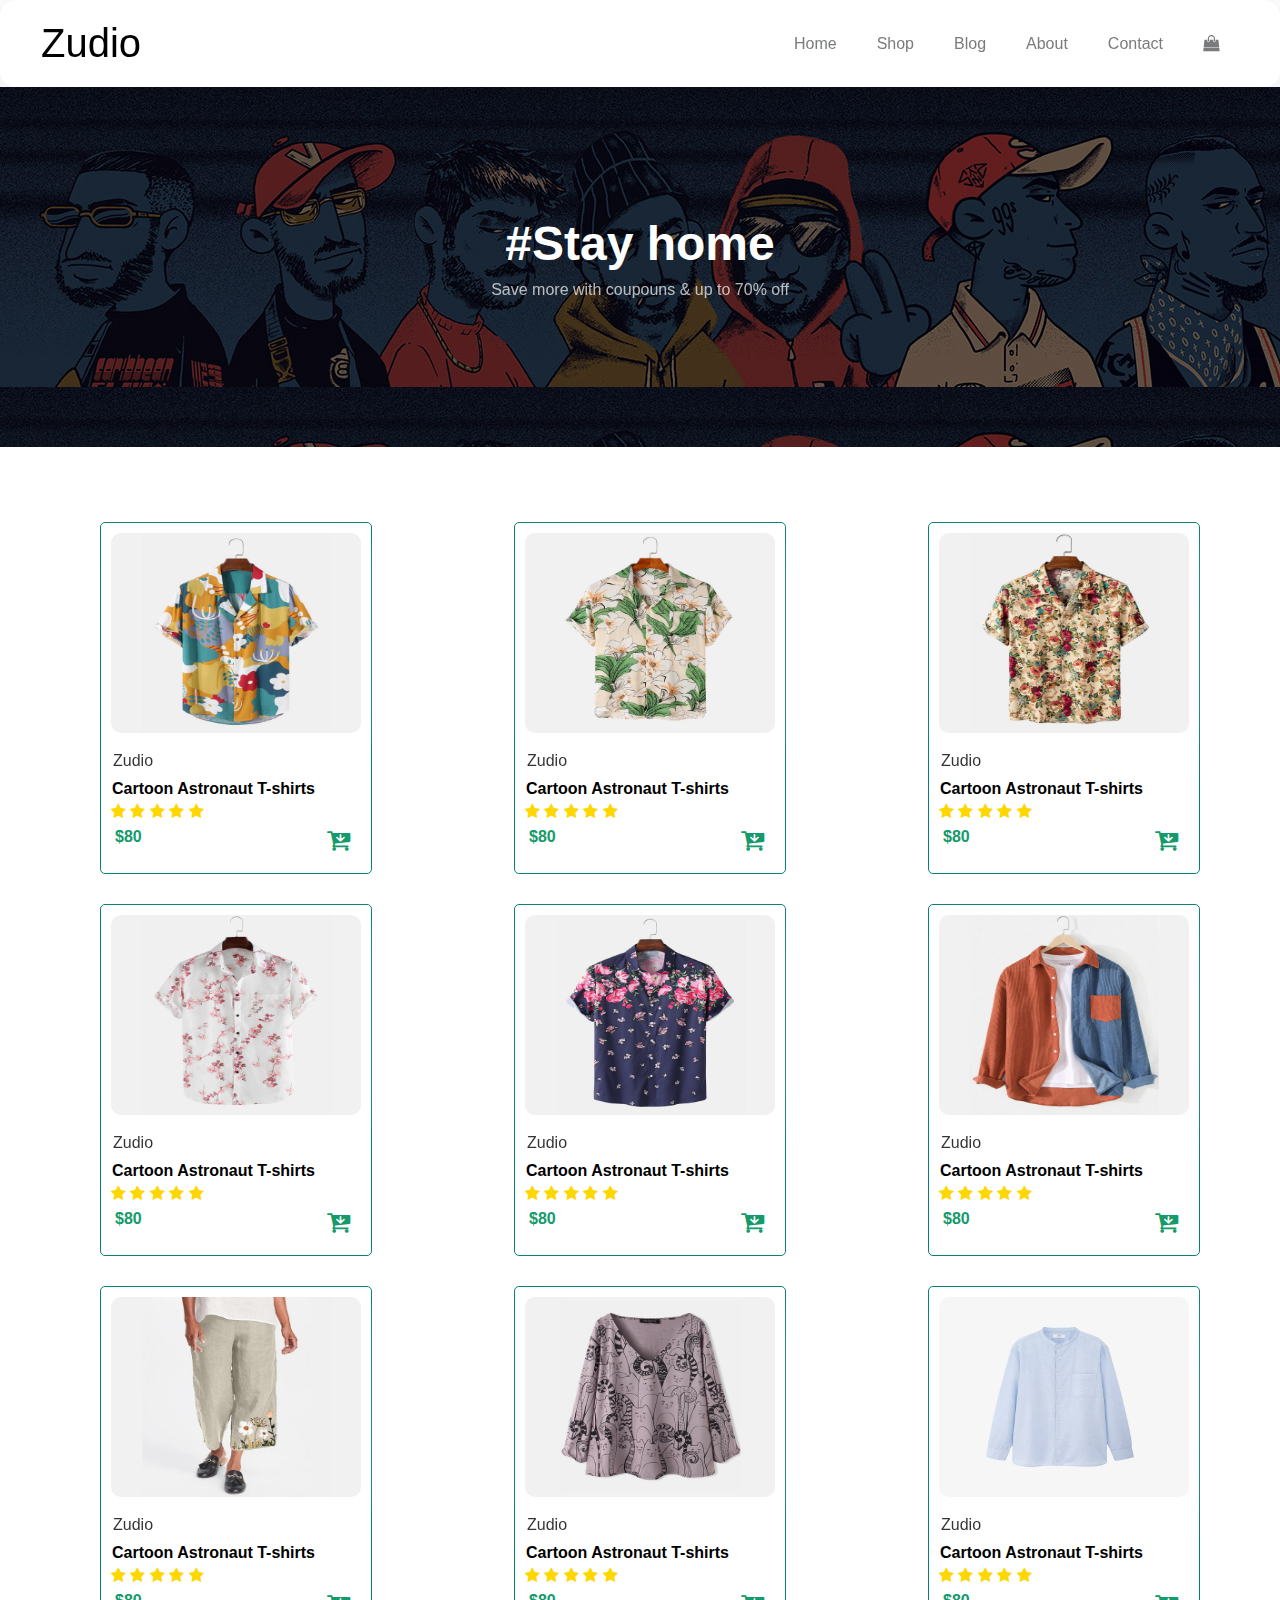
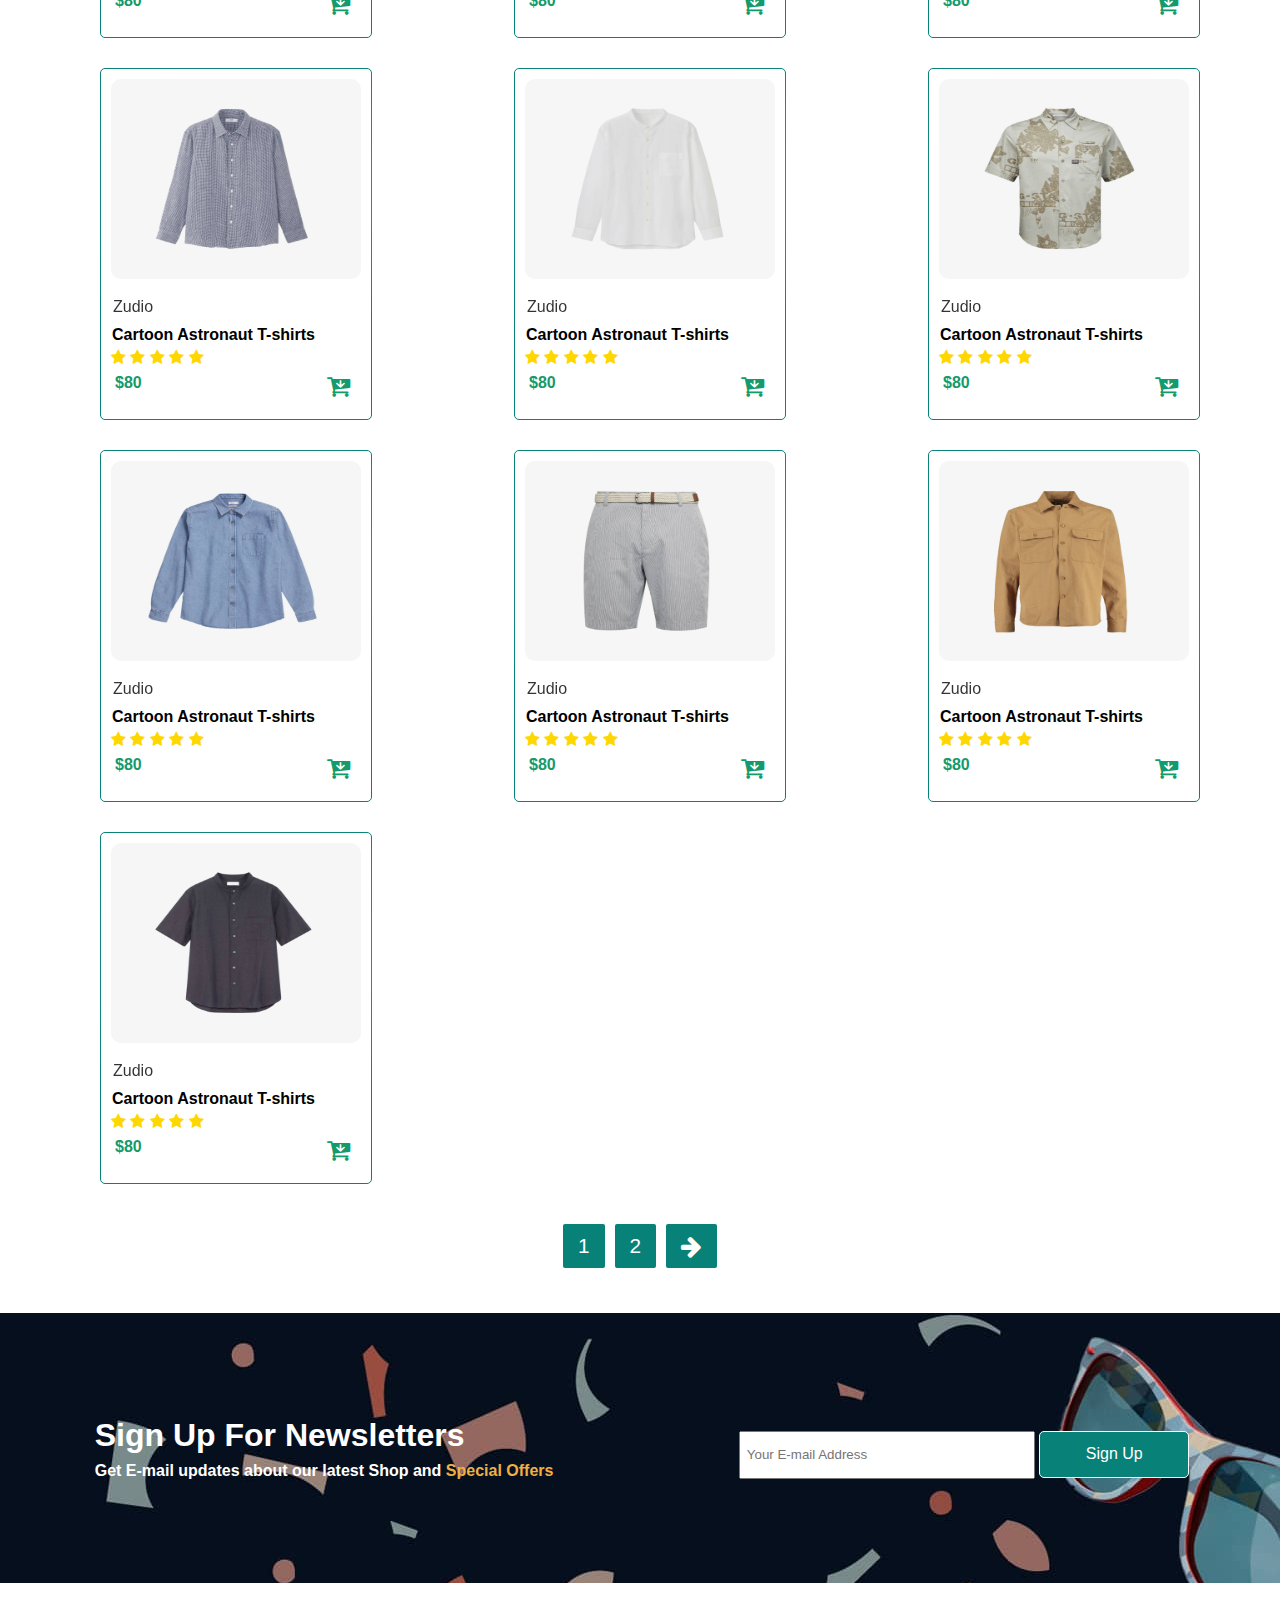
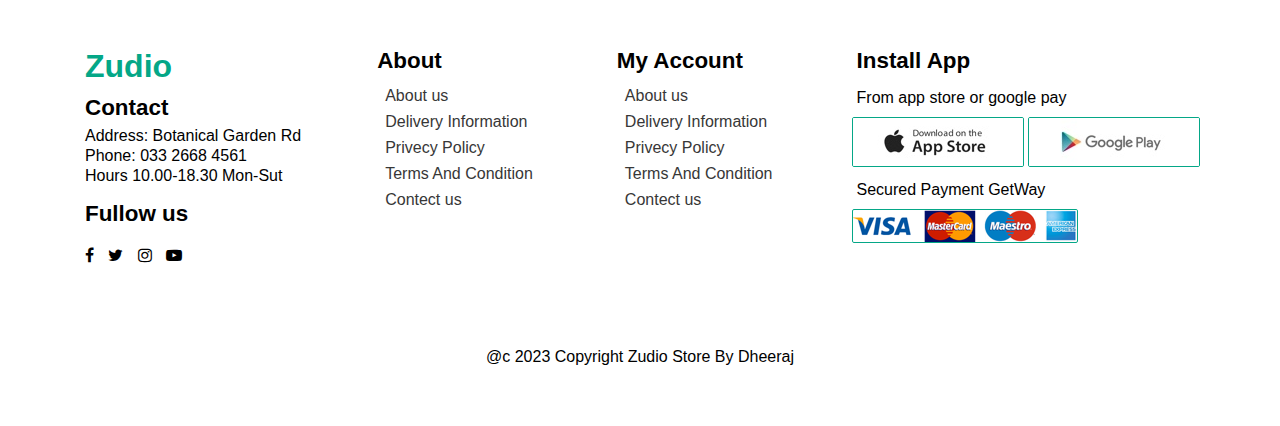
<file: Shop.html>
<!DOCTYPE html>
<html lang="en">

<head>
    <meta charset="UTF-8">
    <meta http-equiv="X-UA-Compatible" content="IE=edge">
    <meta name="viewport" content="width=device-width, initial-scale=1.0">
    <title>Document</title>
    <link rel='stylesheet' href='https://cdnjs.cloudflare.com/ajax/libs/font-awesome/4.7.0/css/font-awesome.min.css'>
    <link rel="preconnect" href="https://fonts.googleapis.com">
    <link rel="preconnect" href="https://fonts.gstatic.com" crossorigin>
    <link rel="stylesheet" href="Ecome.css">
    <script src="Ecome.js" defer></script>
    <link rel="stylesheet" href="Shop.css">
</head>

<body>
    <section id="header">
        <p class="tag">Zudio</p>
        <div class="nav"  >
            <ol class="menu" id="nav" >
                <li><a href="Ecome.html">Home</a></li>
                <li><a href="Shop.html">Shop</a></li>
                <li><a href="Blog.html">Blog</a></li>
                <li><a href="About.html" id="about">About</a></li>
                <li><a href="contect.html">Contact</a></li>
                <li><a href=""><i id="sho" class='fa fa-shopping-bag'></i></a></li>
               <a href="" id="Close"> <i class='fa fa-close'></i></a>
            </ol>
        </div>
        
     <div class="mobile"><a href="" id="shop"><i class='fa fa-shopping-bag'></i></a>
        <a href=""><i class='fa fa-bars' id="bar"></i></a>
        </div>
    </section>
    <section id="hero_shop">
         <h1 class="head_1">#Stay home</h1>
        <p class="save">Save more with coupouns & up to 70% off</p>   
    </section>
   
    <section id="feature_product" class="p">
        
    </section>
    <section id="item" class="p">
        <div class="product">
           <a href="Item.html"><img src="./product/f1.jpg" height="200px" alt=""> </a> 
            <p class="brand">Zudio</p>
            <h5 class="name">Cartoon Astronaut T-shirts</h5>
            <div class="reating">
                <i class='fa fa-star'></i>
                <i class='fa fa-star'></i>
                <i class='fa fa-star'></i>
                <i class='fa fa-star'></i>
                <i class='fa fa-star'></i>
            </div>
            <div class="price_cart">
                <h5>$80</h5>
                <i class='fa fa-cart-arrow-down'></i>
            </div>
        </div>
        <div class="product">
            <img src="./product/f2.jpg" height="200px" alt="">
            <p class="brand">Zudio</p>
            <h5 class="name">Cartoon Astronaut T-shirts</h5>
            <div class="reating">
                <i class='fa fa-star'></i>
                <i class='fa fa-star'></i>
                <i class='fa fa-star'></i>
                <i class='fa fa-star'></i>
                <i class='fa fa-star'></i>
            </div>
            <div class="price_cart">
                <h5>$80</h5>
                <i class='fa fa-cart-arrow-down'></i>
            </div>
        </div>
        <div class="product">
            <img src="./product/f3.jpg" height="200px" alt="">
            <p class="brand">Zudio</p>
            <h5 class="name">Cartoon Astronaut T-shirts</h5>
            <div class="reating">
                <i class='fa fa-star'></i>
                <i class='fa fa-star'></i>
                <i class='fa fa-star'></i>
                <i class='fa fa-star'></i>
                <i class='fa fa-star'></i>
            </div>
            <div class="price_cart">
                <h5>$80</h5>
                <i class='fa fa-cart-arrow-down'></i>
            </div>
        </div>
        <div class="product">
            <img src="./product/f4.jpg" height="200px" alt="">
            <p class="brand">Zudio</p>
            <h5 class="name">Cartoon Astronaut T-shirts</h5>
            <div class="reating">
                <i class='fa fa-star'></i>
                <i class='fa fa-star'></i>
                <i class='fa fa-star'></i>
                <i class='fa fa-star'></i>
                <i class='fa fa-star'></i>
            </div>
            <div class="price_cart">
                <h5>$80</h5>
                <i class='fa fa-cart-arrow-down'></i>
            </div>
        </div>

        <div class="product">
            <img src="./product/f5.jpg" height="200px" alt="">
            <p class="brand">Zudio</p>
            <h5 class="name">Cartoon Astronaut T-shirts</h5>
            <div class="reating">
                <i class='fa fa-star'></i>
                <i class='fa fa-star'></i>
                <i class='fa fa-star'></i>
                <i class='fa fa-star'></i>
                <i class='fa fa-star'></i>
            </div>
            <div class="price_cart">
                <h5>$80</h5>
                <i class='fa fa-cart-arrow-down'></i>
            </div>
        </div>
        <div class="product">
            <img src="./product/f6.jpg" height="200px" alt="">
            <p class="brand">Zudio</p>
            <h5 class="name">Cartoon Astronaut T-shirts</h5>
            <div class="reating">
                <i class='fa fa-star'></i>
                <i class='fa fa-star'></i>
                <i class='fa fa-star'></i>
                <i class='fa fa-star'></i>
                <i class='fa fa-star'></i>
            </div>
            <div class="price_cart">
                <h5>$80</h5>
                <i class='fa fa-cart-arrow-down'></i>
            </div>
        </div>
        </div>
        <div class="product">
            <img src="./product/f7.jpg" height="200px" alt="">
            <p class="brand">Zudio</p>
            <h5 class="name">Cartoon Astronaut T-shirts</h5>
            <div class="reating">
                <i class='fa fa-star'></i>
                <i class='fa fa-star'></i>
                <i class='fa fa-star'></i>
                <i class='fa fa-star'></i>
                <i class='fa fa-star'></i>
            </div>
            <div class="price_cart">
                <h5>$80</h5>
                <i class='fa fa-cart-arrow-down'></i>
            </div>
        </div>
        </div>
        <div class="product">
            <img src="./product/f8.jpg" height="200px" alt="">
            <p class="brand">Zudio</p>
            <h5 class="name">Cartoon Astronaut T-shirts</h5>
            <div class="reating">
                <i class='fa fa-star'></i>
                <i class='fa fa-star'></i>
                <i class='fa fa-star'></i>
                <i class='fa fa-star'></i>
                <i class='fa fa-star'></i>
            </div>
            <div class="price_cart">
                <h5>$80</h5>
                <i class='fa fa-cart-arrow-down'></i>
            </div>
        </div>
        <div class="product">
            <img src="./product/n1.jpg" height="200px" alt="">
            <p class="brand">Zudio</p>
            <h5 class="name">Cartoon Astronaut T-shirts</h5>
            <div class="reating">
                <i class='fa fa-star'></i>
                <i class='fa fa-star'></i>
                <i class='fa fa-star'></i>
                <i class='fa fa-star'></i>
                <i class='fa fa-star'></i>
            </div>
            <div class="price_cart">
                <h5>$80</h5>
                <i class='fa fa-cart-arrow-down'></i>
            </div>
        </div>
        <div class="product">
            <img src="./product/n2.jpg" height="200px" alt="">
            <p class="brand">Zudio</p>
            <h5 class="name">Cartoon Astronaut T-shirts</h5>
            <div class="reating">
                <i class='fa fa-star'></i>
                <i class='fa fa-star'></i>
                <i class='fa fa-star'></i>
                <i class='fa fa-star'></i>
                <i class='fa fa-star'></i>
            </div>
            <div class="price_cart">
                <h5>$80</h5>
                <i class='fa fa-cart-arrow-down'></i>
            </div>
        </div>
        <div class="product">
            <img src="./product/n3.jpg" height="200px" alt="">
            <p class="brand">Zudio</p>
            <h5 class="name">Cartoon Astronaut T-shirts</h5>
            <div class="reating">
                <i class='fa fa-star'></i>
                <i class='fa fa-star'></i>
                <i class='fa fa-star'></i>
                <i class='fa fa-star'></i>
                <i class='fa fa-star'></i>
            </div>
            <div class="price_cart">
                <h5>$80</h5>
                <i class='fa fa-cart-arrow-down'></i>
            </div>
        </div>
        <div class="product">
            <img src="./product/n4.jpg" height="200px" alt="">
            <p class="brand">Zudio</p>
            <h5 class="name">Cartoon Astronaut T-shirts</h5>
            <div class="reating">
                <i class='fa fa-star'></i>
                <i class='fa fa-star'></i>
                <i class='fa fa-star'></i>
                <i class='fa fa-star'></i>
                <i class='fa fa-star'></i>
            </div>
            <div class="price_cart">
                <h5>$80</h5>
                <i class='fa fa-cart-arrow-down'></i>
            </div>
        </div>
        <div class="product">
            <img src="./product/n5.jpg" height="200px" alt="">
            <p class="brand">Zudio</p>
            <h5 class="name">Cartoon Astronaut T-shirts</h5>
            <div class="reating">
                <i class='fa fa-star'></i>
                <i class='fa fa-star'></i>
                <i class='fa fa-star'></i>
                <i class='fa fa-star'></i>
                <i class='fa fa-star'></i>
            </div>
            <div class="price_cart">
                <h5>$80</h5>
                <i class='fa fa-cart-arrow-down'></i>
            </div>
        </div>
        <div class="product">
            <img src="./product/n6.jpg" height="200px" alt="">
            <p class="brand">Zudio</p>
            <h5 class="name">Cartoon Astronaut T-shirts</h5>
            <div class="reating">
                <i class='fa fa-star'></i>
                <i class='fa fa-star'></i>
                <i class='fa fa-star'></i>
                <i class='fa fa-star'></i>
                <i class='fa fa-star'></i>
            </div>
            <div class="price_cart">
                <h5>$80</h5>
                <i class='fa fa-cart-arrow-down'></i>
            </div>
        </div>
        <div class="product">
            <img src="./product/n7.jpg" height="200px" alt="">
            <p class="brand">Zudio</p>
            <h5 class="name">Cartoon Astronaut T-shirts</h5>
            <div class="reating">
                <i class='fa fa-star'></i>
                <i class='fa fa-star'></i>
                <i class='fa fa-star'></i>
                <i class='fa fa-star'></i>
                <i class='fa fa-star'></i>
            </div>
            <div class="price_cart">
                <h5>$80</h5>
                <i class='fa fa-cart-arrow-down'></i>
            </div>
        </div>
        <div class="product">
            <img src="./product/n8.jpg" height="200px" alt="">
            <p class="brand">Zudio</p>
            <h5 class="name">Cartoon Astronaut T-shirts</h5>
            <div class="reating">
                <i class='fa fa-star'></i>
                <i class='fa fa-star'></i>
                <i class='fa fa-star'></i>
                <i class='fa fa-star'></i>
                <i class='fa fa-star'></i>
            </div>
            <div class="price_cart">
                <h5>$80</h5>
                <i class='fa fa-cart-arrow-down'></i>
            </div>
        </div>
    </section>
    
  <section id="page">
    <div id="a1">1</div>
    <div id="a2">2</div>

    <i class='fa fa-arrow-right' id="a3"></i>
  </section>
   

    <section id="new_staler" >
        <div class="setler">
            <div class="su_1">
            <h1>Sign Up For Newsletters</h1>
            <h5>
        Get E-mail updates about our latest Shop and <span class="spa">Special Offers</span>
            </h5>
        </div>
            <div class="su_2">
            <input type="text" placeholder="Your E-mail Address">
            <button>Sign Up</button>
        </div>
        </div>
    </section>
    <section id="Footer" class="p">
        <div class="contect">
            <h1>Zudio</h1>
            <h3>Contact</h3>
           <p>Address: Botanical Garden Rd</p>
           <p>Phone: 033 2668 4561</p>
           <p>Hours 10.00-18.30 Mon-Sut</p>
           <h2>Fullow us</h2>
           <div>
            <i class='fa fa-facebook'></i>
            <i class='fa fa-twitter'></i>
            <i class='fa fa-instagram'></i>
            <i class='fa fa-youtube-play'></i>
           </div>
        </div>
        <div class="about">
            <h3>About</h3>
            <ul>
                <li><a href="">About us</a></li>
                <li><a href="">Delivery Information</a></li>
                <li><a href="">Privecy Policy</a></li>
                <li><a href="">Terms And Condition</a></li>
                <li><a href="">Contect us</a></li>
            </ul>
        </div>
        <div class="My Account">
            <h3>My Account</h3>
            <ul>
                <li><a href="">About us</a></li>
                <li><a href="">Delivery Information</a></li>
                <li><a href="">Privecy Policy</a></li>
                <li><a href="">Terms And Condition</a></li>
                <li><a href="">Contect us</a></li>
            </ul>
        </div>
        <div class="install">
            <h3>Install App</h3>
            <p>From app store or google pay</p>
            <img src="./Pay/app.jpg" alt="">
            <img src="./Pay/play.jpg" alt="">
            <p>Secured Payment GetWay</p>
            <img src="./Pay/pay.png" alt="">
        </div>
    </section>
    <div class="copy">
        <p> @c 2023 Copyright Zudio Store By Dheeraj</p>
    </div>
</body>

</html>
</file>
<file: Ecome.css>
* {
    margin: 0;
    padding: 0;
}

body {
    width: 100%;
    font-family: Arial, Helvetica, sans-serif;
}

#header {
    display: flex;
    align-items: center;
    justify-content: space-between;
    padding: 20px 40px;
    /* From https://css.glass */
    background: rgba(255, 255, 255, 0.2);
    border-radius: 16px;
    box-shadow: 0 4px 30px rgba(0, 0, 0, 0.1);
    backdrop-filter: blur(5px);
    -webkit-backdrop-filter: blur(5px);
    border: 1px solid rgba(255, 255, 255, 0.3);
    position: sticky;
    top: 0;

}

.menu {
    display: flex;
    justify-content: center;
    align-items: center;
}

.nav li {
    list-style: none;
    padding: 0 20px;
    position: relative;
}

.nav li a {
    text-decoration: none;
    color: rgba(101, 103, 104, 0.865);
    font-size: 1rem;
    transition: 0.3s ease;
}

.tag {
    font-size: 2.5rem;
    font-family: 'Arial Narrow Bold', sans-serif;
}

.nav li a:hover,
.nav li a.active {
    color: #088178;
}

.nav li a.active::after,
.nav li a:hover::after {
    content: '';
    width: 30px;
    height: 2px;
    background-color: #088178;
    position: absolute;
    bottom: -4px;
    left: 20px;
}

#hero {
    background-image: url("hero4.png");
    height: 100vh;
    background-size: cover;
    background-position: top 25% right 0;
    padding: 0 80px;
    display: flex;
    flex-direction: column;
    justify-content: center;
    /* align-items: center; */

}

.hero_sub {
    font-size: 2rem;
    /* padding: 5px 10px; */
    color: rgba(101, 103, 104, 0.865);

}

.head {
    font-size: 3rem;
    /* padding: 2px 10px; */
    color: #088178;
}

.head_1 {
    font-size: 3rem;
    /* margin-bottom: 50px; */
    /* padding: 0 10px; */
    color: rgba(101, 103, 104, 0.865);
}

.save {
    opacity: 0.7;
    margin-top: 10px;
    margin-bottom: 20px;
}

#hero button {
    width: 120px;
    border: none;
    background-image: linear-gradient(to right, rgb(207, 196, 196), #088178);
    padding: 15px;
    font-size: 1rem;
    color: rgba(101, 103, 104, 0.865);
    border-radius: 10px;
    cursor: pointer;

}

.features {
    height: 90vh;
}

.p {
    padding: 20px 80px;
}

#features .feature_item {
    width: 180px;
    text-align: center;
    padding: 25px 15px;

    box-shadow: 10px 10px 50px rgba(255, 255, 255, 0.2);
    border-radius: 5px;
    border: 1px solid #088178;
    margin: 15px 0;
    margin-left: 20px;

}

#features .feature_item:hover {
    box-shadow: 20px 20px 30px rgba(114, 113, 113, 0.2);
}

#features .feature_item h6 {

    display: inline-block;
    padding: 8px 6px 8px 6px;
    line-height: 1;
    border-radius: 5px;
    color: #088178;
    background-color: pink;
    text-align: center;
    margin: 5px;
}

#features .feature_item img {
    width: 100%;
    margin-bottom: 10px;
}

#features {
    display: flex;
    justify-content: space-between;
    align-items: center;
}

#features .feature_item .green {
    background-color: #149a6b;
    color: #68ecb5;
}

#features .feature_item .blue {
    background-color: #1a798d;
    color: #43d1ed;
}

#features .feature_item .ligt_blue {
    background-color: #044a6b;
    color: #0fcdf3;
}

#features .feature_item .light {
    background-color: #04a787;
    color: #6ac9f2;
}

#features .feature_item .dark_green {
    background-color: #9728ad;
    color: #b77fef;
}

#feature_product .main_tag {
    text-align: center;
    padding: 20px 40px;
}

#feature_product .main_tag h1 {
    font-size: 3rem;
    font-family: Arial, Helvetica, sans-serif;
    margin: 5px;
    padding: 2px;
}

#feature_product .main_tag p {
    font-size: 1rem;
    font-family: sans-serif;
    opacity: .8;
}

#item .product {
    width: 250px;
    /* text-align: center; */
    padding: 10px 10px;

    box-shadow: 10px 10px 50px rgba(255, 255, 255, 0.2);
    border-radius: 5px;
    border: 1px solid #088178;
    margin: 15px 0;
    margin-left: 20px;
}

#item .product:hover {
    box-shadow: 20px 20px 30px rgba(114, 113, 113, 0.2);
}

#item .product img {
    width: 100%;
    border-radius: 10px;
    box-shadow: 10px 10px 50px rgba(255, 255, 255, 0.2);

}

#item .brand {
    text-align: left;
    opacity: 0.8;
    padding: 5px 2px;
    margin-top: 10px;
}

#item .name {
    padding: 5px 1px;
    font-size: 1rem;
}

#item .reating {
    color: gold;
    padding-bottom: 2px;
}

#item .price_cart {
    display: flex;
    justify-content: space-between;
    color: #149a6b;
    padding: 5px 4px;
}

#item .price_cart h5 {
    font-size: 1rem;
}

#item .price_cart .fa {
    width: 30px;
    height: 30px;

}

#item {
    display: flex;
    justify-content: space-between;
    flex-wrap: wrap;
}

#offer .offer {

    display: flex;
    flex-direction: column;
    justify-content: center;
    align-items: center;
    background-image: url("./product/b2.jpg");
    height: 40vh;


    margin-top: 5%;
    padding: 10px 20px;
    margin-bottom: 5%;
}

#offer .offer h4 {
    color: white;
    font-family: Arial, Helvetica, sans-serif;
    padding: 5px 3px;
    font-size: 1.2rem;
}

#offer .offer h1 {
    color: white;
    font-family: Arial, Helvetica, sans-serif;
    padding: 10px 3px;
    font-size: 2rem;
}

#offer .offer .red {
    color: red;
    font-family: Arial, Helvetica, sans-serif;
}

#offer .offer button {
    padding: 10px;
    width: 140px;
    font-weight: 500;
    font-size: 1rem;
    margin-top: 6px;
    border-radius: 2px;
    cursor: pointer;
}

#offer .offer button:hover {
    background-color: #04a787;
    color: white;
}

#new .product {
    width: 250px;
    /* text-align: center; */
    padding: 10px 10px;

    box-shadow: 10px 10px 50px rgba(255, 255, 255, 0.2);
    border-radius: 5px;
    border: 1px solid #088178;
    margin: 15px 0;
    margin-left: 20px;
}

#new .product:hover {
    box-shadow: 20px 20px 30px rgba(114, 113, 113, 0.2);
}

#new .product img {
    width: 100%;
    border-radius: 10px;
    box-shadow: 10px 10px 50px rgba(255, 255, 255, 0.2);

}

#new .brand {
    text-align: left;
    opacity: 0.8;
    padding: 5px 2px;
    margin-top: 10px;
}

#new .name {
    padding: 5px 1px;
    font-size: 1rem;
}

#new .reating {
    color: gold;
    padding-bottom: 2px;
}
.product .fa-cart-arrow-down{
    font-size: 25px;
    cursor: pointer;
}
.product .fa-cart-arrow-down:hover{

      font-size: 30px;
}
#new .price_cart {
    display: flex;
    justify-content: space-between;
    color: #149a6b;
    padding: 5px 4px;
}

#new .price_cart h5 {
    font-size: 1rem;
}

#new .price_cart .fa {
    width: 30px;
    height: 30px;

}

#new {
    display: flex;
    justify-content: space-between;
    flex-wrap: wrap;
}

#action .item {
    display: flex;
    justify-content: space-between;
   
}

#action .item_1 {
    background-image: url("./banner/b17.jpg");
    height: 45vh;
    background-repeat: no-repeat;
    width: 100%;
    display: flex;
    flex-direction: column;
    justify-content: center;
    padding-right: 50px;
    margin-left: 20px;
    margin-right: 50px;
}

#action .item_1 h4 {
    font-family: Arial, Helvetica, sans-serif;
    font-size: 1.2rem;
    padding: 5px 20px;
    color: white;
    opacity: 0.9;
}

#action .item_1 h1 {
    font-family: Arial, Helvetica, sans-serif;
    font-size: 2.2rem;
    padding: 1px 20px;
    color: white;
}

#action .item_1 p {
    font-family: Arial, Helvetica, sans-serif;
    font-size: 1rem;
    padding: 5px 20px;
    color: white;
}

#action .item_1 button {
    padding: 10px;
    width: 140px;
    font-weight: 500;
    font-size: 1rem;
    margin-top: 6px;
    border-radius: 5px;
    cursor: pointer;
    margin-left: 20px;
    border: 1px solid white;
    background: none;
    color: white;


}

#action .item_1 button:hover {
    background-color: #04a787;
    color: white;
}

#action .item_2 {
    background-image: url("./banner/b10.jpg");
    height: 50vh;
    background-repeat: no-repeat;
    width: 100%;
    display: flex;
    flex-direction: column;
    justify-content: center;
}

#action .item_2 h4 {
    font-family: Arial, Helvetica, sans-serif;
    font-size: 1.2rem;
    padding: 5px 20px;
    color: white;
    opacity: 0.9;
}

#action .item_2 h1 {
    font-family: Arial, Helvetica, sans-serif;
    font-size: 2.2rem;
    padding: 1px 20px;
    color: white;
}

#action .item_2 p {
    font-family: Arial, Helvetica, sans-serif;
    font-size: 1rem;
    padding: 5px 20px;
    color: white;
}

#action .item_2 button {
    padding: 10px;
    width: 140px;
    font-weight: 500;
    font-size: 1rem;
    margin-top: 6px;
    border-radius: 5px;
    cursor: pointer;
    margin-left: 20px;
    border: #149a6b;
    border: 1px solid white;
    background: none;
    color: white;
}

#action .item_2 button:hover {
    background-color: #04a787;
    color: white;
}

#action .item_ {
    display: flex;
    justify-content: space-between;


}

#action .item__1 {
    background-image: url("./banner/b7.jpg");
    height: 35vh;
    background-size: cover;
    background-position: center;
    min-width: 27%;
    display: flex;
    flex-direction: column;
    justify-content: center;
    align-items: flex-start;
    padding: 20px;
    font-size: 1.3rem;
    font-family: 'Lucida Sans', 'Lucida Sans Regular', 'Lucida Grande', 'Lucida Sans Unicode', Geneva, Verdana, sans-serif;
    color: white;
}

#action .item__2 {
    background-image: url("./banner/b4.jpg");
    height: 35vh;
    min-width: 27%;
    background-size: cover;
    background-position: center;
    display: flex;
    flex-direction: column;
    justify-content: center;
    padding: 20px;
    font-size: 1.3rem;
    font-family: 'Lucida Sans', 'Lucida Sans Regular', 'Lucida Grande', 'Lucida Sans Unicode', Geneva, Verdana, sans-serif;
    color: white;
}

#action .item__3 {
    background-image: url("./banner/b18.jpg");
    height: 35vh;
    min-width: 27%;
    background-size: cover;
    background-position: center;
    display: flex;
    flex-direction: column;
    justify-content: center;
    padding: 20px;
    font-size: 1.3rem;
    font-family: 'Lucida Sans', 'Lucida Sans Regular', 'Lucida Grande', 'Lucida Sans Unicode', Geneva, Verdana, sans-serif;
    color: white;
}
#new_staler{
    padding: 40px 0px;
}
#new_staler .setler{
   
    background-image: url("/product/b2.jpg");
    height: 30vh;
    display: flex;
    justify-content: space-around;
    align-items: center;
}
#new_staler .setler h1{
    color: white;
    font-family: 'Lucida Sans', 'Lucida Sans Regular', 'Lucida Grande', 'Lucida Sans Unicode', Geneva, Verdana, sans-serif;
    font-size: 2rem;
    padding: 4px;
}
#new_staler .setler h5{
    color: white;
    font-family: 'Lucida Sans', 'Lucida Sans Regular', 'Lucida Grande', 'Lucida Sans Unicode', Geneva, Verdana, sans-serif;
    font-size: 1rem;
    padding: 4px;
}
#new_staler .setler .spa{
    color: #efb044;
}
#new_staler .setler input{
    width: 280px;
    height: 32px;
    padding: 6px;
    outline: none;
}
#new_staler .setler button{
    height: 47px;
    width: 150px;
    font-weight: 500;
    font-size: 1rem;
    border-radius: 5px;
    cursor: pointer;
   background-color:  #088178;
    border: 1px solid white;
 margin-top: 13px;
    color: white;

}
#Footer .contect h1{
    font-family: 'Lucida Sans', 'Lucida Sans Regular', 'Lucida Grande', 'Lucida Sans Unicode', Geneva, Verdana, sans-serif; 
    padding: 5px;
    font-size: 2.0rem;
    color: #04a787;
}
#Footer .contect h3{
    font-family: 'Lucida Sans', 'Lucida Sans Regular', 'Lucida Grande', 'Lucida Sans Unicode', Geneva, Verdana, sans-serif; 
    padding: 5px;
    font-size: 1.4rem;
}
#Footer .contect p{
    font-family: 'Lucida Sans', 'Lucida Sans Regular', 'Lucida Grande', 'Lucida Sans Unicode', Geneva, Verdana, sans-serif; 
    padding: 1px 5px;
}
#Footer .contect h2{
    font-family: 'Lucida Sans', 'Lucida Sans Regular', 'Lucida Grande', 'Lucida Sans Unicode', Geneva, Verdana, sans-serif; 
    padding: 15px 5px;
    font-size: 1.4rem;
}
#Footer .contect .fa{
    padding: 5px;
}

#Footer  h3{
    font-family: 'Lucida Sans', 'Lucida Sans Regular', 'Lucida Grande', 'Lucida Sans Unicode', Geneva, Verdana, sans-serif; 
    padding: 5px;
    font-size: 1.4rem;
   
}

#Footer  ul{
    list-style: none;
}
#Footer  li a{
    text-decoration: none;
    color: rgb(55, 55, 55);
    padding: 15px 5px;
    margin-top: 10px;
}
#Footer li
{
    margin: 8px;
   
}

#Footer{
    display: flex;
    justify-content: space-between;
}
#Footer .install p{
    font-family: 'Lucida Sans', 'Lucida Sans Regular', 'Lucida Grande', 'Lucida Sans Unicode', Geneva, Verdana, sans-serif; 
    padding: 10px 5px;
}
#Footer .install img{
border: 1px solid #04a787;
border-radius: 2px;
}
.copy{
    display: flex;
    justify-content: center;
    align-items: center;
    padding: 60px;
    font-family: 'Lucida Sans', 'Lucida Sans Regular', 'Lucida Grande', 'Lucida Sans Unicode', Geneva, Verdana, sans-serif; 
    font-size: 1.0rem;
}
.arrivel{
  text-align: center;
  padding: 30px;
}
.arrive h1{
    font-size: 1.9;
    font-family: 'Lucida Sans', 'Lucida Sans Regular', 'Lucida Grande', 'Lucida Sans Unicode', Geneva, Verdana, sans-serif; 
    font-weight: 300;
}
.arrivel p{
    font-size: 1.2rem;
    font-weight: 100;
    font-family: 'Lucida Sans', 'Lucida Sans Regular', 'Lucida Grande', 'Lucida Sans Unicode', Geneva, Verdana, sans-serif; 
}
.mobile{
    display: none;
    
}
#Close{
   display: none;
}
@media (max-width:799px) {

#nav{
    display: flex;
    flex-direction: column;
    justify-content: flex-start;
    align-items: flex-start;
    position: fixed;
    top: 0;
    right: -300px;
    /* display: none; */
    height: 100vh;
    width: 300px;
    background-color: #f7f2f2;
    box-shadow: 0 40px 60px rgba(0, 0, 0, 0.1);
    padding: 70px 0px 0px 15px;
    transition: 0.3s;
}
#nav.active{
    right: 0px;
}
    
.menu li{
    margin-bottom: 20px;
}
.mobile{
    cursor: pointer;
 display: flex;
justify-content: space-between;
  font-size: 30px;
  padding: 10px; 

}
#shop{
padding: 8px;
font-size: 22px;
color: #455350;
}
#bar{
    padding: 8px; 
    color: #455350; 
}
#bar:hover{
    background-color: #2a6759;
}
#Close{
    display: flex;
    position: absolute;
    top: 40px;
    left: 30px;
    font-size: 25px;
    color: #455350;
}
#sho{
    display: none;
}

#action .item_ {
display: flex;
flex-direction: column;

}
#hero {
    /* background-image: url("hero4.png");
    height: 100vh;
    background-size: cover;
    background-position: top 25% right 0;
    padding: 0 80px;
    display: flex;
    flex-direction: column; */
    justify-content: center;
    background-position:  -180% -40%;
    min-width: 770px;
    /* align-items: center; */
    height: 80vh;
}
#features {
display: flex;
justify-content: space-evenly;
flex-wrap: wrap;

}
#action .item__1{
margin: 10px 0px 20px 0px;
}
#action .item__2{
    margin: 10px 0px 20px 0px;
    }
    #action .item__3{
        margin: 10px 0px 20px 0px;
        }
        #action .item {
            display: flex;
            flex-direction: column;
            justify-content: space-between;
           
        }
        #action .item_2 button{
           margin-bottom: 55px;
        }
        #action .item_2{
            margin-left: 40px;
        }
        #offer .offer{
            height: 20vh;
          margin-left: 10px;
        }
        #new_staler .setler{
            height: 20vh;
            margin-left: 10px;
        }
        #Footer{
            display: flex;
          justify-content: space-between;
          flex-wrap: wrap;
        
        }
        #Footer .install{
            margin-top: 30px;
        }
}
</file>
<file: Shop.css>
#hero_shop{
    background-image: url("./product/b1.jpg");
    height: 40vh;
    display: flex;
    flex-direction: column;
    justify-content: center;
    align-items: center;

}
#hero_shop h1{
    color: white;
    font-family: 'Lucida Sans', 'Lucida Sans Regular', 'Lucida Grande', 'Lucida Sans Unicode', Geneva, Verdana, sans-serif; 
}
#hero_shop .save{
    color: white;
    font-family: 'Lucida Sans', 'Lucida Sans Regular', 'Lucida Grande', 'Lucida Sans Unicode', Geneva, Verdana, sans-serif; 
}

#page{
    display: flex;
    justify-content: center;
    align-items: center;
}
#a1{
    
    background-color:#088178;
    margin: 5px;
text-align: center;
padding: 10px 15px;
font-size: 1.3rem;
color: white;
border-radius: 2px;
}
#a2{
    padding: 10px 15px;
    background-color:#088178;
    margin: 5px;
    font-size: 1.3rem;
color: white;
border-radius: 2px;
}
#a3{
    padding: 10px 15px;
    background-color:#088178;
    display: flex;
    justify-content: center;
    text-align: center;
    align-items: center;
    font-size: 1.5rem;
color: white;
border-radius: 2px;
margin: 5px;
}
</file>
<file: Item.css>
#item_details{
    display: flex;
}
#item_details h5{
    font-family: 'Lucida Sans', 'Lucida Sans Regular', 'Lucida Grande', 'Lucida Sans Unicode', Geneva, Verdana, sans-serif;
    font-size: 1.3rem;
    padding: 20px 0px;
    margin-top: 20px;
}
#item_details h3{
    font-family: 'Lucida Sans', 'Lucida Sans Regular', 'Lucida Grande', 'Lucida Sans Unicode', Geneva, Verdana, sans-serif;
    font-size: 2.0rem;
    padding: 22px 0px;
}
#item_details h2{
    font-family: 'Lucida Sans', 'Lucida Sans Regular', 'Lucida Grande', 'Lucida Sans Unicode', Geneva, Verdana, sans-serif;
    font-size: 2.0rem;
   margin-bottom: 10px;
}
#Size{
    display: block;
    height: 30px;
    margin: 15px 0px 10px 0px ;
    font-family: 'Lucida Sans', 'Lucida Sans Regular', 'Lucida Grande', 'Lucida Sans Unicode', Geneva, Verdana, sans-serif;
}
#how_Much{
    width: 40px;
   padding: 8px;

}
#Cart{
    width: 100px;
    padding: 8px;
    background-color: #04a787; 
    font-family: 'Lucida Sans', 'Lucida Sans Regular', 'Lucida Grande', 'Lucida Sans Unicode', Geneva, Verdana, sans-serif;
    color: white;
   
}
.Product_details
{
   font-family: sans-serif;
    margin-top: 25px;
  font-size: 1.2rem;
}
#pro{
    margin-top: 25px;
}
img{
    cursor: pointer;
}
</file>
<file: Blog.css>
#hero_sh{
    background-image: url("./Blog/b19.jpg");
    height: 40vh;
    display: flex;
    flex-direction: column;
    justify-content: center;
    align-items: center;
}
#hero_sh h1{
    color: white;
}
#hero_sh .save{
    color: white;
    opacity: 1.3;
}
.blog-box{
    display: flex;
    width: 100%;
    position: relative;
}
.img{
    width: 50%;
    padding: 40px 0px;
}
.img img{
    height: 300px;
    width: 100%;
    object-fit: cover;
   padding: 40px;
    padding-bottom: 20px;
}
.details{
    width: 50%;
    display: flex;
    flex-direction: column;
    justify-content: center;
}
#blog .blog-box h3{
    position: absolute;
font-size: 4rem;
top: 24px;
left: 28px;
z-index: -1;
font-family: 'Lucida Sans', 'Lucida Sans Regular', 'Lucida Grande', 'Lucida Sans Unicode', Geneva, Verdana, sans-serif;
color: #707b79;
}
.details{
    padding: 0 100px;
}
.details h2{
    font-size: 2rem;
    padding-bottom: 20px;
    font-family: Arial, Helvetica, sans-serif;
}
.details p{
    font-size: 1.2rem;
    padding-bottom: 20px;
    font-family: Arial, Helvetica, sans-serif;
    margin-left: 2px;
}
.details a{
    font-size: 1.2rem;
    
    text-decoration: none;
    font-family: Arial, Helvetica, sans-serif;
    margin-left: 2px;
    color: black;
}
.details a:hover{
    color: #046b58;
}
</file>
<file: About.css>
#hero_sh{
    background-image: url("./About/banner.png");
    background-position: 0 30%;
}
#whoarewe{
    display: flex;

}

#whoarewe .img{
    width: 50%;
}
#whoarewe img{
    height: 400px;
}

#whoarewe .who{
    width: 50%;
    display: flex;
    flex-direction: column;
    justify-content:center ;
  padding-left: 100px;
}
#whoarewe .who h1{
padding-bottom: 20px;
font-size: 3rem;
font-family: 'Trebuchet MS', 'Lucida Sans Unicode', 'Lucida Grande', 'Lucida Sans', Arial, sans-serif;
}

#whoarewe .who p{
    padding-bottom: 20px;
    font-size: 1.2rem;
    font-family: 'Trebuchet MS', 'Lucida Sans Unicode', 'Lucida Grande', 'Lucida Sans', Arial, sans-serif;
}

#video{
    display: flex;
    flex-direction: column;
    justify-content: center;
    align-items: center;


}
#video h1{
    padding-bottom: 30px;
    font-size: 3.6rem;
 font-family: 'Franklin Gothic Medium', 'Arial Narrow', Arial, sans-serif;

}
.App{
    color: #6036ad;
text-decoration: underline;
}
#video .video{
    width: 70%;
    height: 100%;
    margin-bottom: 40px;
    margin-top: 40px;

}
video{
    width: 100%;
    height: 100%;
    border-radius: 20px;
}
@media (max-width:799px){
    #hero_sh{
       height: 20vh;
    }
    #whoarewe{
        display: inline;
   align-items: center;
    }
    #whoarewe .img{
        width: 80%;
        margin-left: 30px;
    }
}
</file>
<file: contect.css>
#address{
    display: flex;
    justify-content: space-between;
    padding-top: 50px;
}

#address .address h5{
font-family: Arial, Helvetica, sans-serif;
opacity: 0.9;
padding-bottom: 10px;
}
#address .address h2{
    font-family: Arial, Helvetica, sans-serif;
   font-size: 2.0rem;
padding-bottom: 15px;

}

#address .address h4{
    font-family: Arial, Helvetica, sans-serif;
   font-size: 1.3rem;
padding-bottom: 20px;
    
}
#address .address p{
    font-family: Arial, Helvetica, sans-serif;
   font-size: 1.0rem;
padding-bottom: 20px;
opacity: 0.9;
    
}
#address .address .fa{
    margin-right: 10px;

}
#message{
padding: 3% 15%;
}
#message h4{
    font-family: Arial, Helvetica, sans-serif;
    font-size: 1.1rem;
    opacity: 0.7;
 padding-bottom: 20px;
}
#message h1{
    font-family: Arial, Helvetica, sans-serif;
    font-size: 2.0rem;
 padding-bottom: 20px;
}
#message input{
    font-family: Arial, Helvetica, sans-serif;
    font-size: 1.0rem;
 padding: 10px;
width: 80%;

}
input{
    outline: none;
}


#message .name{
    margin-bottom: 20px;
}
#message .E-mail{
    margin-bottom: 20px;
}
#message .subject{
    margin-bottom: 20px;
}
#message .message{
    margin-bottom: 20px;
   
}

#message textarea{
    width: 82%;
    padding: 5px;
}

#message button{
   padding: 10px;
    width: 140px;
    font-weight: 500;
    font-size: 1rem;
    margin-top: 6px;
    border-radius: 5px;
    cursor: pointer;
    border: #149a6b;
    border: 1px solid white;
}
#message button:hover{
    background-color:#149a6b ;
    color: #ddf0e9;
}
</file>
